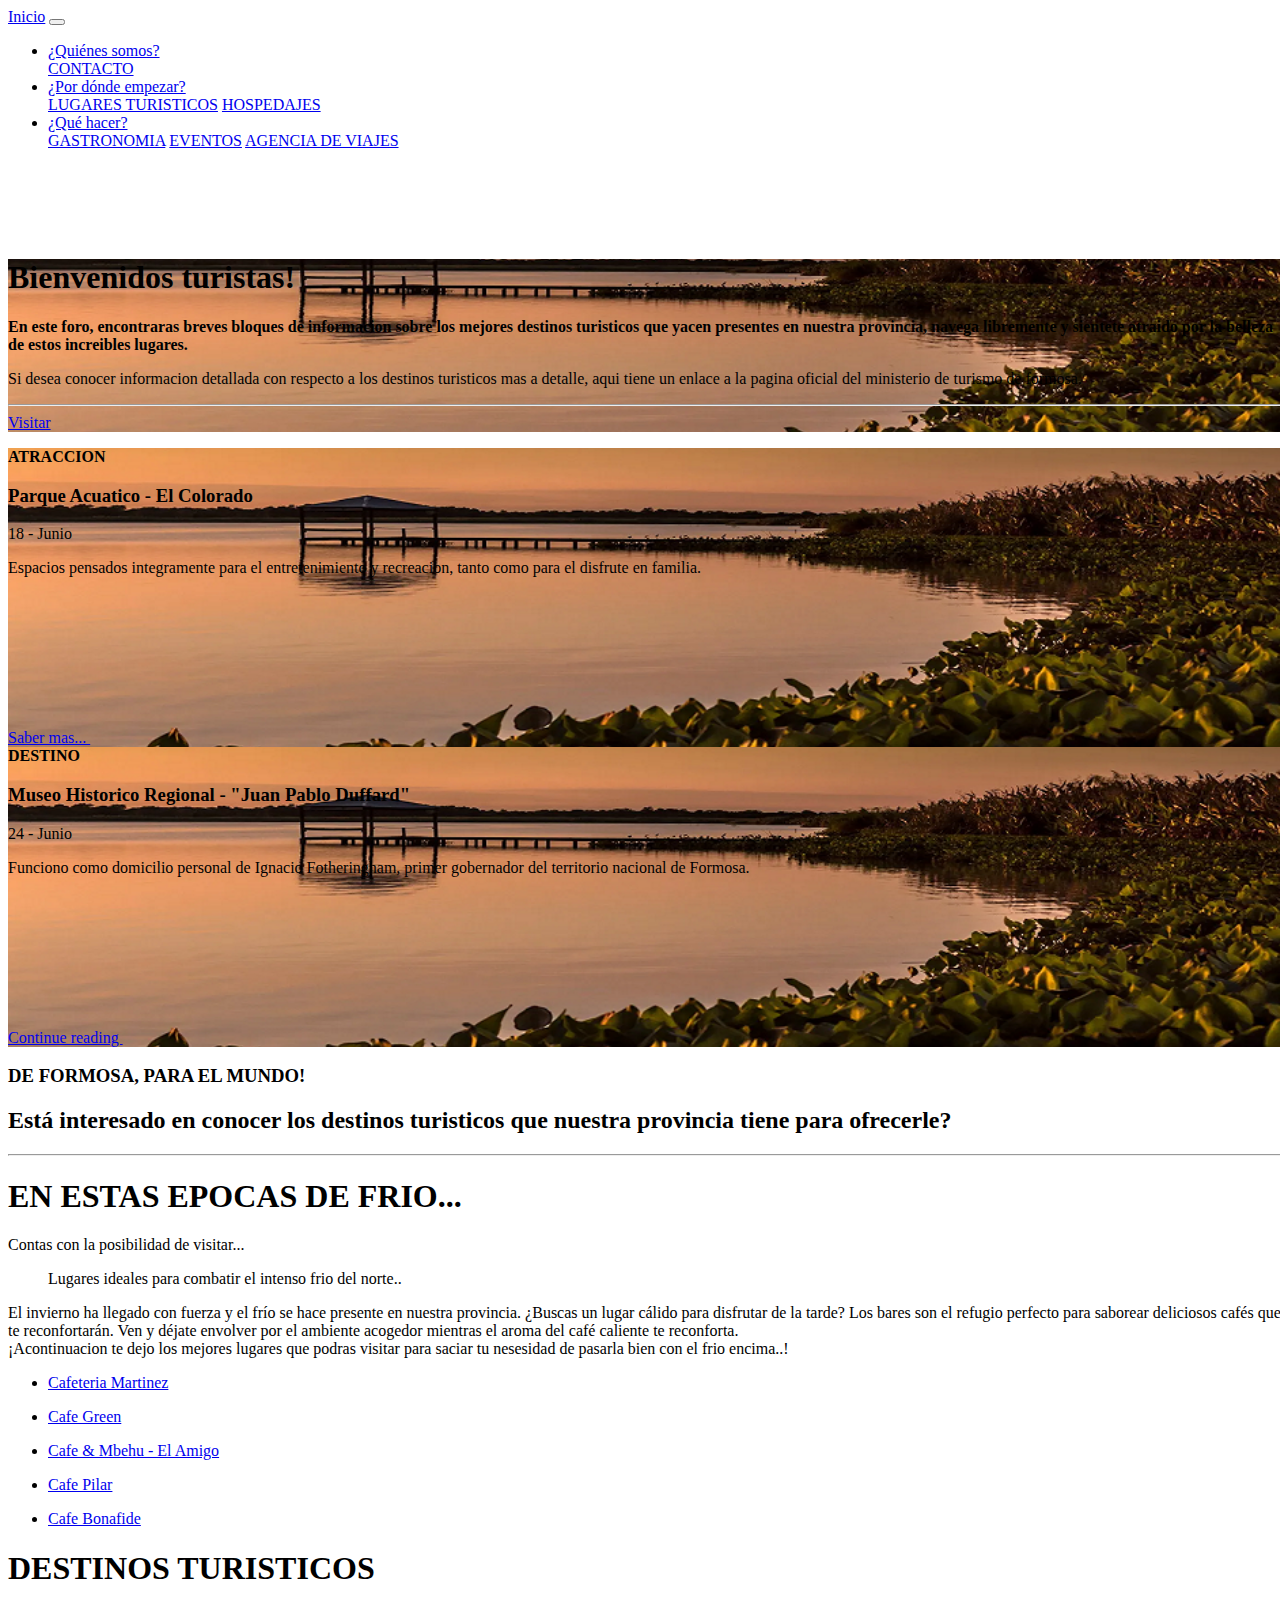
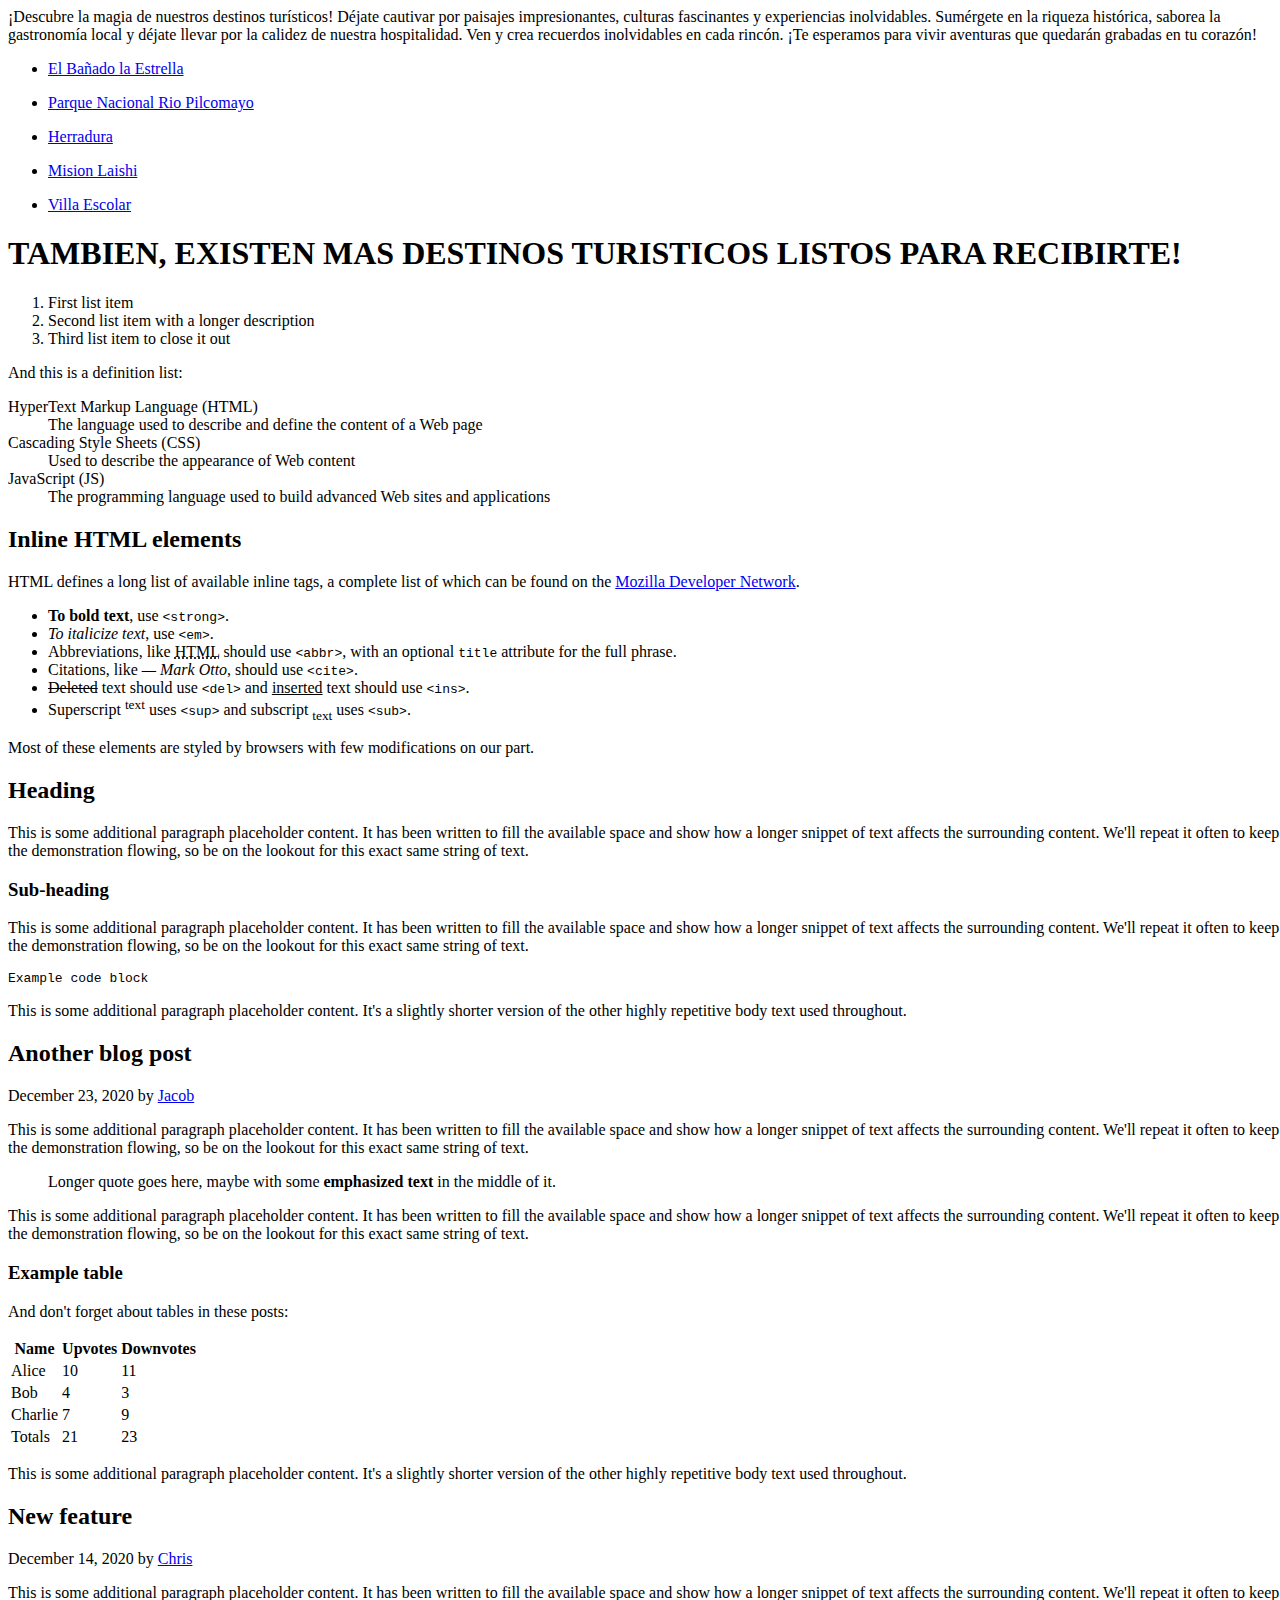
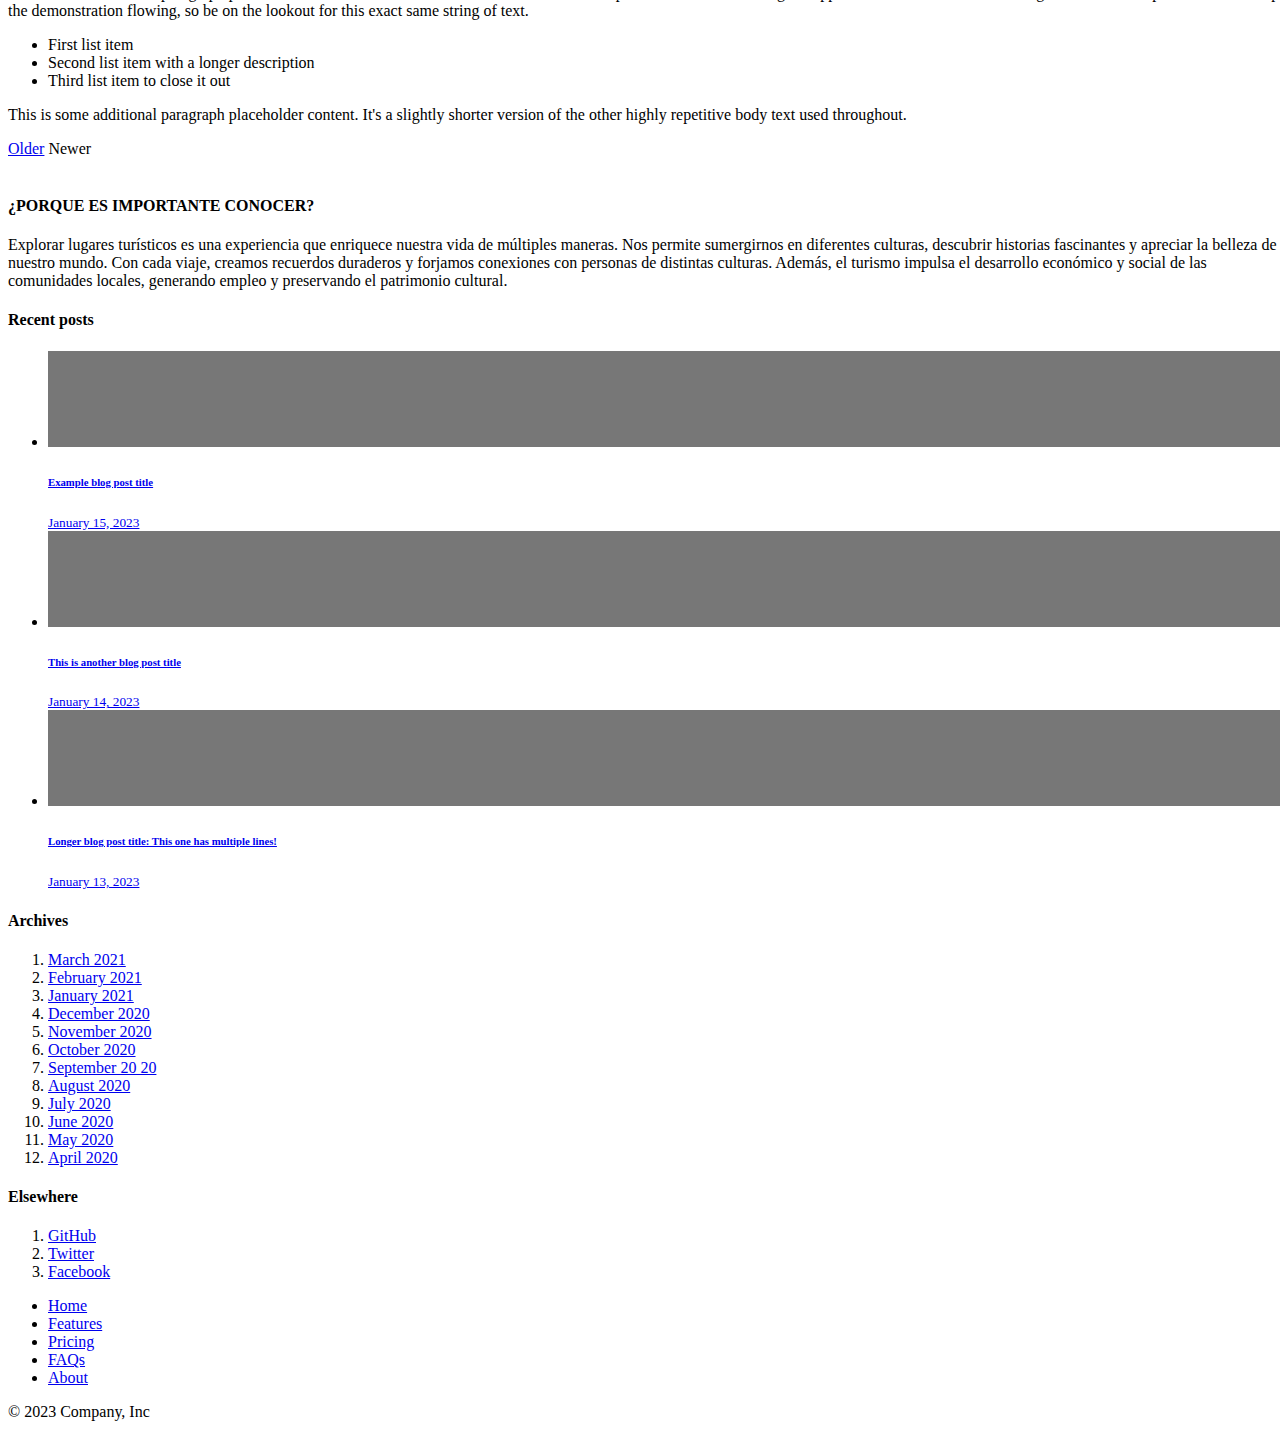
<file: modulo_1_enlace_ministerio/index.html>
<!DOCTYPE html>
<html lang="en">
  <head>
    <meta charset="UTF-8" />
    <meta http-equiv="X-UA-Compatible" content="IE=edge" />
    <meta name="viewport" content="width=device-width, initial-scale=1.0" />
    <link
      href="https://cdn.jsdelivr.net/npm/bootstrap@5.3.0/dist/css/bootstrap.min.css"
      rel="stylesheet"
      integrity="sha384-9ndCyUaIbzAi2FUVXJi0CjmCapSmO7SnpJef0486qhLnuZ2cdeRhO02iuK6FUUVM"
      crossorigin="anonymous"
    />
    <link rel="stylesheet" href="/modulo_1_enlace_ministerio/style.css" />
    <title>Document</title>
  </head>
  <body>
    <header>
      <nav class="navbar navbar-expand-lg navbar-dark bg-dark fixed-top">
        <a class="navbar-brand" href="index.html">Inicio</a>
        <button
          class="navbar-toggler"
          type="button"
          data-toggle="collapse"
          data-target="#navbarNav"
          aria-controls="navbarNav"
          aria-expanded="false"
          aria-label="Toggle navigation"
        >
          <span class="navbar-toggler-icon"></span>
        </button>
        <div class="collapse navbar-collapse" id="navbarNav">
          <ul class="navbar-nav">
            <li class="nav-item">
              <a
                class="nav-link"
                href="#"
                data-toggle="collapse"
                data-target="#quienesSomosDropdown"
                aria-expanded="false"
                aria-controls="quienesSomosDropdown"
                >¿Quiénes somos?</a
              >
              <div class="collapse sub-menu" id="quienesSomosDropdown">
                <a class="dropdown-item" href="contacto.html">CONTACTO</a>
              </div>
            </li>
            <li class="nav-item">
              <a
                class="nav-link"
                href="#"
                data-toggle="collapse"
                data-target="#porDondeEmpezarDropdown"
                aria-expanded="false"
                aria-controls="porDondeEmpezarDropdown"
                >¿Por dónde empezar?</a
              >
              <div class="collapse sub-menu" id="porDondeEmpezarDropdown">
                <a class="dropdown-item" href="lugares.html"
                  >LUGARES TURISTICOS</a
                >
                <a class="dropdown-item" href="hospedajes.html">HOSPEDAJES</a>
              </div>
            </li>
            <li class="nav-item">
              <a
                class="nav-link"
                href="#"
                data-toggle="collapse"
                data-target="#queHacerDropdown"
                aria-expanded="false"
                aria-controls="queHacerDropdown"
                >¿Qué hacer?</a
              >
              <div class="collapse sub-menu" id="queHacerDropdown">
                <a class="dropdown-item" href="gastronomia.html">GASTRONOMIA</a>
                <a class="dropdown-item" href="eventos.html">EVENTOS</a>
                <a class="dropdown-item" href="agencias.html"
                  >AGENCIA DE VIAJES</a
                >
              </div>
            </li>
          </ul>
        </div>
      </nav>
    </header>
    <br /><br /><br /><br />
    <main class="container">
      <div class="p-4 p-md-5 mb-4 rounded text-black lea">
        <div class="col-lg-6 px-0">
          <h1 class="display-4 fst-italic">
            <strong> Bienvenidos turistas! </strong>
          </h1>
          <p class="lead my-3">
            <strong
              >En este foro, encontraras breves bloques de informacion sobre los
              mejores destinos turisticos que yacen presentes en nuestra
              provincia, navega libremente y sientete atraido por la belleza de
              estos increibles lugares.
            </strong>
          </p>
          <p class="lead mb-0">
            <p class="lead mb-0">Si desea conocer informacion detallada con respecto a los destinos turisticos mas a detalle, aqui tiene un enlace a la pagina oficial del ministerio de turismo de formosa.</p>
           <hr>
            <a href="http://www.formosahermosa.gob.ar" class="text-black fw-bold transparent-button">Visitar</a>
          </p>
        </div>
      </div>

      <div class="row mb-2">
        <div class="col-md-6">
          <div
            class="row g-0 border rounded overflow-hidden flex-md-row mb-4 shadow-sm h-md-250 position-relative"
          >
            <div class="col p-4 d-flex flex-column position-static lea">
              <strong class="d-inline-block mb-2 text-black subra"
                >ATRACCION</strong
              >
              <h3 class="mb-0">Parque Acuatico - El Colorado</h3>
              <div class="mb-1 text-body-secondary">18 - Junio</div>
              <p class="card-text mb-auto">
                Espacios pensados integramente para el entretenimiento y
                recreacion, tanto como para el disfrute en familia.
              </p>
              <a
                target="_blank"
                href="https://www.facebook.com/profile.php?id=100047169694772&mibextid=ZbWKwL"
                class="icon-link gap-1 icon-link-hover stretched-link transparent-button"
              >
                Saber mas...
                <svg class="bi"><use xlink:href="#chevron-right"></use></svg>
              </a>
            </div>
            <div class="col-auto d-none d-lg-block">
            </div>
          </div>
        </div>
        <div class="col-md-6">
          <div
            class="row g-0 border rounded overflow-hidden flex-md-row mb-4 shadow-sm h-md-250 position-relative"
          >
            <div class="col p-4 d-flex flex-column position-static lea">
              <strong class="d-inline-block mb-2 text-success-emphasis subra"
                >DESTINO</strong
              >
              <h3 class="mb-0">
                Museo Historico Regional - "Juan Pablo Duffard"
              </h3>
              <div class="mb-1 text-body-secondary">24 - Junio</div>
              <p class="mb-auto">
                Funciono como domicilio personal de Ignacio Fotheringham, primer
                gobernador del territorio nacional de Formosa.
              </p>
              <a
                target="_blank"
                href="https://museu.ms/museum/details/17227/museo-histrico-y-regional-juan-pablo-duffard"
                class="icon-link gap-1 icon-link-hover stretched-link transparent-button"
              >
                Continue reading
                <svg class="bi"><use xlink:href="#chevron-right"></use></svg>
              </a>
            </div>
            </div>
          </div>
        </div>
      </div>

      <div class="row g-5">
        <div class="col-md-8">
          <h3 class="pb-4 mb-4 fst-italic border-bottom subra">
            DE FORMOSA, PARA EL MUNDO!
          </h3>

          <article class="blog-post">
            <h2 class="display-5 link-body-emphasis mb-1">
              Está interesado en conocer los destinos turisticos que nuestra
              provincia tiene para ofrecerle?
            </h2>

            <hr />

            <h1>EN ESTAS EPOCAS DE FRIO...</h1>
            <p>Contas con la posibilidad de visitar...</p>
            <blockquote class="blockquote">
              <p>Lugares ideales para combatir el intenso frio del norte..</p>
            </blockquote>
            <p>
              El invierno ha llegado con fuerza y el frío se hace presente en
              nuestra provincia. ¿Buscas un lugar cálido para disfrutar de la
              tarde? Los bares son el refugio perfecto para saborear deliciosos
              cafés que te reconfortarán. Ven y déjate envolver por el ambiente
              acogedor mientras el aroma del café caliente te reconforta.
              <br />
              ¡Acontinuacion te dejo los mejores lugares que podras visitar para
              saciar tu nesesidad de pasarla bien con el frio encima..!
            </p>
            <ul>
              <li>
                <a
                  class="transparent-button"
                  target="_blank"
                  href="https://www.cafemartinez.com"
                  >Cafeteria Martinez</a
                >
              </li>
            </ul>
            <ul>
              <li>
                <a
                  class="transparent-button"
                  target="_blank"
                  href="https://www.google.com/maps/dir//Av.+25+de+Mayo+502,+P3600ACE+P3600ACE,+Formosa/@-26.1840329,-58.2398585,12z/data=!4m8!4m7!1m0!1m5!1m1!1s0x945ca5a153c82125:0x30bfa6b9c335d61f!2m2!1d-58.169819!2d-26.1840476?entry=ttu"
                  >Cafe Green</a
                >
              </li>
            </ul>
            <ul>
              <li>
                <a
                  class="transparent-button"
                  target="_blank"
                  href="https://www.google.com/maps/dir//Coronel+Bogado,+P3600+Formosa/@-26.1880162,-58.2899021,12z/data=!4m8!4m7!1m0!1m5!1m1!1s0x945caf3bbb3ebe11:0xc45b738e2a13e724!2m2!1d-58.2198674!2d-26.1880309?entry=ttu"
                  >Cafe & Mbehu - El Amigo</a
                >
              </li>
            </ul>
            <ul>
              <li>
                <a
                  class="transparent-button"
                  target="_blank"
                  href="https://www.google.com/maps?opi=89978449&client=opera-gx&hs=dGv&lqi=[base64]&phdesc=0qkyiCximBM&vet=12ahUKEwiH0rSB7sX_AhUNkZUCHc-uDugQ8UF6BAgDEFY..i&lei=RlKLZIeXIo2i1sQPz926wA4&cs=1&um=1&ie=UTF-8&fb=1&gl=ar&sa=X&geocode=KQtgQVa4r1yUMQCTHoGoinFY&daddr=Av.+Dr.+Luis+Gutniski+2615,+P3600+CMF,+Formosa"
                  >Cafe Pilar</a
                >
              </li>
            </ul>
            <ul>
              <li>
                <a
                  class="transparent-button"
                  target="_blank"
                  href="https://www.google.com/maps/dir//España+702,+P3600+HIW,+Formosa/@-26.183482,-58.2425365,12z/data=!4m8!4m7!1m0!1m5!1m1!1s0x945ca5217ee52cb5:0xe2d03e30f456cfc6!2m2!1d-58.1724998!2d-26.1834906?entry=ttu"
                  >Cafe Bonafide</a
                >
              </li>
            </ul>

            <h1>DESTINOS TURISTICOS</h1>
            <p>¡Descubre la magia de nuestros destinos turísticos! Déjate cautivar por paisajes impresionantes, culturas fascinantes y experiencias inolvidables. Sumérgete en la riqueza histórica, saborea la gastronomía local y déjate llevar por la calidez de nuestra hospitalidad. Ven y crea recuerdos inolvidables en cada rincón. ¡Te esperamos para vivir aventuras que quedarán grabadas en tu corazón!
              </p>
       
              <ul>
                <li>
                  <a
                    class="transparent-button"
                    target="_blank"
                    href="http://www.formosahermosa.gob.ar/region-centro/banado-la-estrella/"
                    >El Bañado la Estrella</a
                  >
                </li>
              </ul>
              <ul>
                <li>
                  <a
                    class="transparent-button"
                    target="_blank"
                    href="http://www.formosahermosa.gob.ar/parque-nacional-rio-pilcomayo/"
                    >Parque Nacional Rio Pilcomayo</a
                  >
                </li>
              </ul>
              <ul>
                <li>
                  <a
                    class="transparent-button"
                    target="_blank"
                    href="http://www.formosahermosa.gob.ar/region-litoral/herradura/"
                    >Herradura</a
                  >
                </li>
              </ul>
              <ul>
                <li>
                  <a
                    class="transparent-button"
                    target="_blank"
                    href="http://www.formosahermosa.gob.ar/region-sur/mision-laishi/"
                    >Mision Laishi</a
                  >
                </li>
              </ul>
              <ul>
                <li>
                  <a
                    class="transparent-button"
                    target="_blank"
                    href="http://www.formosahermosa.gob.ar/region-sur/villa-escolar/"
                    >Villa Escolar</a
                  >
                </li>
              </ul>



            <h1>TAMBIEN, EXISTEN MAS DESTINOS TURISTICOS LISTOS PARA RECIBIRTE!</h1>
            <ol>
              <li>First list item</li>
              <li>Second list item with a longer description</li>
              <li>Third list item to close it out</li>
            </ol>
            <p>And this is a definition list:</p>
            <dl>
              <dt>HyperText Markup Language (HTML)</dt>
              <dd>
                The language used to describe and define the content of a Web
                page
              </dd>
              <dt>Cascading Style Sheets (CSS)</dt>
              <dd>Used to describe the appearance of Web content</dd>
              <dt>JavaScript (JS)</dt>
              <dd>
                The programming language used to build advanced Web sites and
                applications
              </dd>
            </dl>
            <h2>Inline HTML elements</h2>
            <p>
              HTML defines a long list of available inline tags, a complete list
              of which can be found on the
              <a
                href="https://developer.mozilla.org/en-US/docs/Web/HTML/Element"
                >Mozilla Developer Network</a
              >.
            </p>
            <ul>
              <li>
                <strong>To bold text</strong>, use
                <code class="language-plaintext highlighter-rouge"
                  >&lt;strong&gt;</code
                >.
              </li>
              <li>
                <em>To italicize text</em>, use
                <code class="language-plaintext highlighter-rouge"
                  >&lt;em&gt;</code
                >.
              </li>
              <li>
                Abbreviations, like
                <abbr title="HyperText Markup Language">HTML</abbr> should use
                <code class="language-plaintext highlighter-rouge"
                  >&lt;abbr&gt;</code
                >, with an optional
                <code class="language-plaintext highlighter-rouge">title</code>
                attribute for the full phrase.
              </li>
              <li>
                Citations, like <cite>— Mark Otto</cite>, should use
                <code class="language-plaintext highlighter-rouge"
                  >&lt;cite&gt;</code
                >.
              </li>
              <li>
                <del>Deleted</del> text should use
                <code class="language-plaintext highlighter-rouge"
                  >&lt;del&gt;</code
                >
                and <ins>inserted</ins> text should use
                <code class="language-plaintext highlighter-rouge"
                  >&lt;ins&gt;</code
                >.
              </li>
              <li>
                Superscript <sup>text</sup> uses
                <code class="language-plaintext highlighter-rouge"
                  >&lt;sup&gt;</code
                >
                and subscript <sub>text</sub> uses
                <code class="language-plaintext highlighter-rouge"
                  >&lt;sub&gt;</code
                >.
              </li>
            </ul>
            <p>
              Most of these elements are styled by browsers with few
              modifications on our part.
            </p>
            <h2>Heading</h2>
            <p>
              This is some additional paragraph placeholder content. It has been
              written to fill the available space and show how a longer snippet
              of text affects the surrounding content. We'll repeat it often to
              keep the demonstration flowing, so be on the lookout for this
              exact same string of text.
            </p>
            <h3>Sub-heading</h3>
            <p>
              This is some additional paragraph placeholder content. It has been
              written to fill the available space and show how a longer snippet
              of text affects the surrounding content. We'll repeat it often to
              keep the demonstration flowing, so be on the lookout for this
              exact same string of text.
            </p>
            <pre><code>Example code block</code></pre>
            <p>
              This is some additional paragraph placeholder content. It's a
              slightly shorter version of the other highly repetitive body text
              used throughout.
            </p>
          </article>

          <article class="blog-post">
            <h2 class="display-5 link-body-emphasis mb-1">Another blog post</h2>
            <p class="blog-post-meta">
              December 23, 2020 by <a href="#">Jacob</a>
            </p>

            <p>
              This is some additional paragraph placeholder content. It has been
              written to fill the available space and show how a longer snippet
              of text affects the surrounding content. We'll repeat it often to
              keep the demonstration flowing, so be on the lookout for this
              exact same string of text.
            </p>
            <blockquote>
              <p>
                Longer quote goes here, maybe with some
                <strong>emphasized text</strong> in the middle of it.
              </p>
            </blockquote>
            <p>
              This is some additional paragraph placeholder content. It has been
              written to fill the available space and show how a longer snippet
              of text affects the surrounding content. We'll repeat it often to
              keep the demonstration flowing, so be on the lookout for this
              exact same string of text.
            </p>
            <h3>Example table</h3>
            <p>And don't forget about tables in these posts:</p>
            <table class="table">
              <thead>
                <tr>
                  <th>Name</th>
                  <th>Upvotes</th>
                  <th>Downvotes</th>
                </tr>
              </thead>
              <tbody>
                <tr>
                  <td>Alice</td>
                  <td>10</td>
                  <td>11</td>
                </tr>
                <tr>
                  <td>Bob</td>
                  <td>4</td>
                  <td>3</td>
                </tr>
                <tr>
                  <td>Charlie</td>
                  <td>7</td>
                  <td>9</td>
                </tr>
              </tbody>
              <tfoot>
                <tr>
                  <td>Totals</td>
                  <td>21</td>
                  <td>23</td>
                </tr>
              </tfoot>
            </table>

            <p>
              This is some additional paragraph placeholder content. It's a
              slightly shorter version of the other highly repetitive body text
              used throughout.
            </p>
          </article>

          <article class="blog-post">
            <h2 class="display-5 link-body-emphasis mb-1">New feature</h2>
            <p class="blog-post-meta">
              December 14, 2020 by <a href="#">Chris</a>
            </p>

            <p>
              This is some additional paragraph placeholder content. It has been
              written to fill the available space and show how a longer snippet
              of text affects the surrounding content. We'll repeat it often to
              keep the demonstration flowing, so be on the lookout for this
              exact same string of text.
            </p>
            <ul>
              <li>First list item</li>
              <li>Second list item with a longer description</li>
              <li>Third list item to close it out</li>
            </ul>
            <p>
              This is some additional paragraph placeholder content. It's a
              slightly shorter version of the other highly repetitive body text
              used throughout.
            </p>
          </article>

          <nav class="blog-pagination" aria-label="Pagination">
            <a class="btn btn-outline-primary rounded-pill" href="#">Older</a>
            <a class="btn btn-outline-secondary rounded-pill disabled">Newer</a>
          </nav>
        </div>

        <div class="col-md-4 lea1">
          <div class="position-sticky" style="top: 2rem">
            <br />
            <div class="p-4 mb-3 bg-body-tertiary rounded lea2">
              <h4 class="fst-italic">¿PORQUE ES IMPORTANTE CONOCER?</h4>
              <p class="mb-0">
                Explorar lugares turísticos es una experiencia que enriquece nuestra vida de múltiples maneras. Nos permite sumergirnos en diferentes culturas, descubrir historias fascinantes y apreciar la belleza de nuestro mundo. Con cada viaje, creamos recuerdos duraderos y forjamos conexiones con personas de distintas culturas. Además, el turismo impulsa el desarrollo económico y social de las comunidades locales, generando empleo y preservando el patrimonio cultural. </p>
            </div>

            <div>
              <h4 class="fst-italic">Recent posts</h4>
              <ul class="list-unstyled">
                <li>
                  <a
                    class="d-flex flex-column flex-lg-row gap-3 align-items-start align-items-lg-center py-3 link-body-emphasis text-decoration-none border-top"
                    href="#"
                  >
                    <svg
                      class="bd-placeholder-img"
                      width="100%"
                      height="96"
                      xmlns="http://www.w3.org/2000/svg"
                      aria-hidden="true"
                      preserveAspectRatio="xMidYMid slice"
                      focusable="false"
                    >
                      <rect width="100%" height="100%" fill="#777"></rect>
                    </svg>
                    <div class="col-lg-8">
                      <h6 class="mb-0">Example blog post title</h6>
                      <small class="text-body-secondary"
                        >January 15, 2023</small
                      >
                    </div>
                  </a>
                </li>
                <li>
                  <a
                    class="d-flex flex-column flex-lg-row gap-3 align-items-start align-items-lg-center py-3 link-body-emphasis text-decoration-none border-top"
                    href="#"
                  >
                    <svg
                      class="bd-placeholder-img"
                      width="100%"
                      height="96"
                      xmlns="http://www.w3.org/2000/svg"
                      aria-hidden="true"
                      preserveAspectRatio="xMidYMid slice"
                      focusable="false"
                    >
                      <rect width="100%" height="100%" fill="#777"></rect>
                    </svg>
                    <div class="col-lg-8">
                      <h6 class="mb-0">This is another blog post title</h6>
                      <small class="text-body-secondary"
                        >January 14, 2023</small
                      >
                    </div>
                  </a>
                </li>
                <li>
                  <a
                    class="d-flex flex-column flex-lg-row gap-3 align-items-start align-items-lg-center py-3 link-body-emphasis text-decoration-none border-top"
                    href="#"
                  >
                    <svg
                      class="bd-placeholder-img"
                      width="100%"
                      height="96"
                      xmlns="http://www.w3.org/2000/svg"
                      aria-hidden="true"
                      preserveAspectRatio="xMidYMid slice"
                      focusable="false"
                    >
                      <rect width="100%" height="100%" fill="#777"></rect>
                    </svg>
                    <div class="col-lg-8">
                      <h6 class="mb-0">
                        Longer blog post title: This one has multiple lines!
                      </h6>
                      <small class="text-body-secondary"
                        >January 13, 2023</small
                      >
                    </div>
                  </a>
                </li>
              </ul>
            </div>

            <div class="p-4">
              <h4 class="fst-italic">Archives</h4>
              <ol class="list-unstyled mb-0">
                <li><a href="#">March 2021</a></li>
                <li><a href="#">February 2021</a></li>
                <li><a href="#">January 2021</a></li>
                <li><a href="#">December 2020</a></li>
                <li><a href="#">November 2020</a></li>
                <li><a href="#">October 2020</a></li>
                <li><a href="#">September 20 20</a></li>
                <li><a href="#">August 2020</a></li>
                <li><a href="#">July 2020</a></li>
                <li><a href="#">June 2020</a></li>
                <li><a href="#">May 2020</a></li>
                <li><a href="#">April 2020</a></li>
              </ol>
            </div>

            <div class="p-4">
              <h4 class="fst-italic">Elsewhere</h4>
              <ol class="list-unstyled">
                <li><a href="#">GitHub</a></li>
                <li><a href="#">Twitter</a></li>
                <li><a href="#">Facebook</a></li>
              </ol>
            </div>
          </div>
        </div>
      </div>
    </main>
    <footer class="py-3 my-4">
      <ul class="nav justify-content-center border-bottom pb-3 mb-3">
        <li class="nav-item">
          <a href="#" class="nav-link px-2 text-body-secondary">Home</a>
        </li>
        <li class="nav-item">
          <a href="#" class="nav-link px-2 text-body-secondary">Features</a>
        </li>
        <li class="nav-item">
          <a href="#" class="nav-link px-2 text-body-secondary">Pricing</a>
        </li>
        <li class="nav-item">
          <a href="#" class="nav-link px-2 text-body-secondary">FAQs</a>
        </li>
        <li class="nav-item">
          <a href="#" class="nav-link px-2 text-body-secondary">About</a>
        </li>
      </ul>
      <p class="text-center text-body-secondary">© 2023 Company, Inc</p>
    </footer>
    <script
      src="https://cdn.jsdelivr.net/npm/bootstrap@5.3.0-alpha3/dist/js/bootstrap.bundle.min.js"
      integrity="sha384-ENjdO4Dr2bkBIFxQpeoTz1HIcje39Wm4jDKdf19U8gI4ddQ3GYNS7NTKfAdVQSZe"
      crossorigin="anonymous"
    ></script>
    <script
      src="https://cdnjs.cloudflare.com/ajax/libs/bootstrap/5.0.2/js/bootstrap.bundle.min.js"
      integrity="sha384-xm/yVuxyZNl+HTkV2E3x72n0/G2rpJU8H50A9wATmPk6p/vwQgYAX82/CN4o8RVW"
      crossorigin="anonymous"
    ></script>
    <script
      src="https://cdn.jsdelivr.net/npm/bootstrap@5.3.0/dist/js/bootstrap.bundle.min.js"
      integrity="sha384-geWF76RCwLtnZ8qwWowPQNguL3RmwHVBC9FhGdlKrxdiJJigb/j/68SIy3Te4Bkz"
      crossorigin="anonymous"
    ></script>
    <script src="https://code.jquery.com/jquery-3.3.1.slim.min.js"></script>
    <script src="https://cdnjs.cloudflare.com/ajax/libs/popper.js/1.14.7/umd/popper.min.js"></script>
    <script src="https://stackpath.bootstrapcdn.com/bootstrap/4.3.1/js/bootstrap.min.js"></script>
    <script
      src="https://cdn.jsdelivr.net/npm/bootstrap@5.3.0/dist/js/bootstrap.bundle.min.js"
      integrity="sha384-geWF76RCwLtnZ8qwWowPQNguL3RmwHVBC9FhGdlKrxdiJJigb/j/68SIy3Te4Bkz"
      crossorigin="anonymous"
    ></script>
  </body>
</html>
</file>
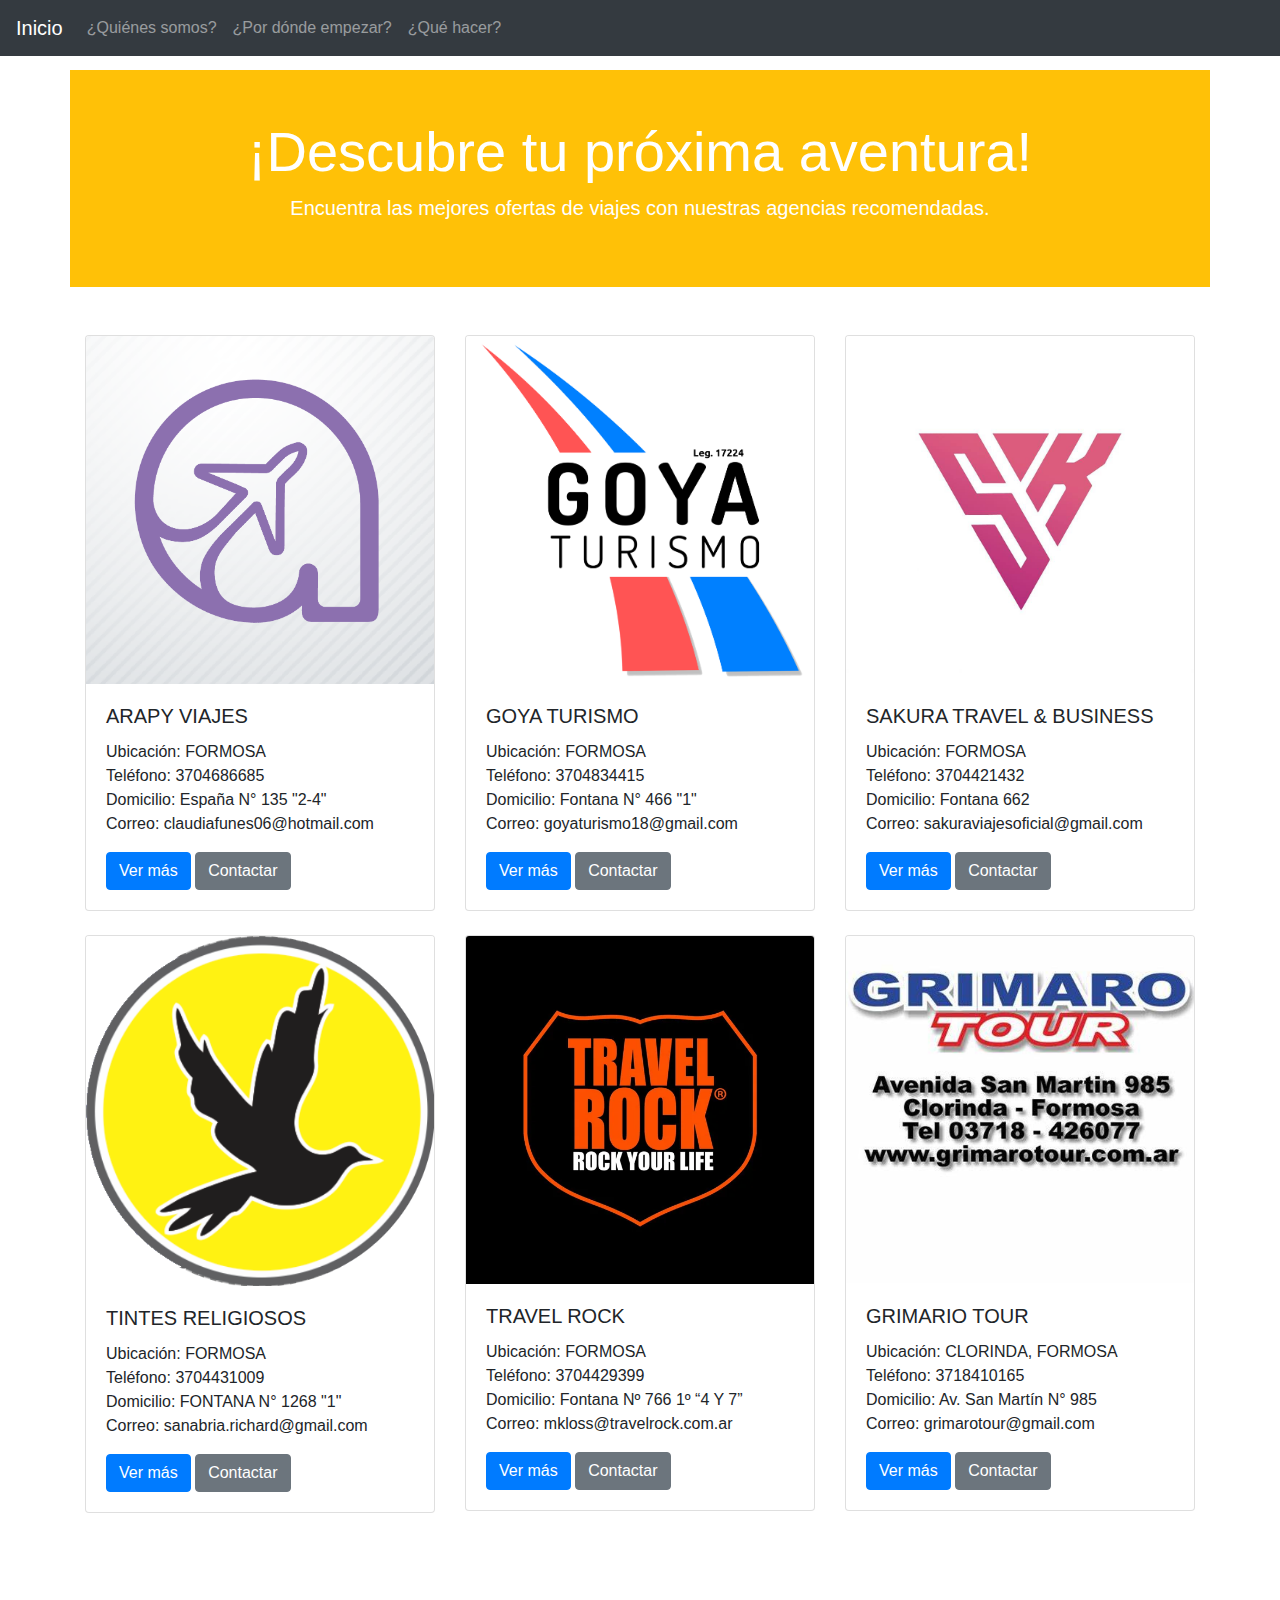
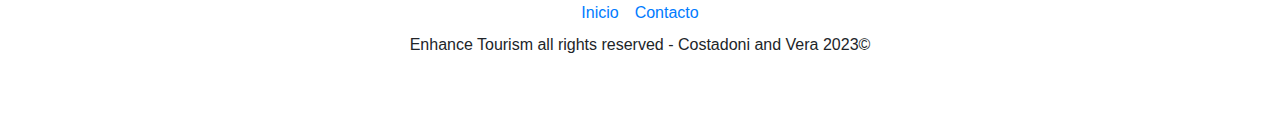
<file: agencias.html>
<!DOCTYPE html>
<html lang="en">

<head>
    <meta charset="UTF-8">
    <meta http-equiv="X-UA-Compatible" content="IE=edge">
    <meta name="viewport" content="width=device-width, initial-scale=1.0">
    <link rel="stylesheet" href="agencias.css">
    <link href="https://cdn.jsdelivr.net/npm/bootstrap@5.3.0/dist/css/bootstrap.min.css" rel="stylesheet"
        integrity="sha384-9ndCyUaIbzAi2FUVXJi0CjmCapSmO7SnpJef0486qhLnuZ2cdeRhO02iuK6FUUVM" crossorigin="anonymous">
    <link href="https://cdn.jsdelivr.net/npm/bootstrap@5.3.0-alpha3/dist/css/bootstrap.min.css" rel="stylesheet"
        integrity="sha384-KK94CHFLLe+nY2dmCWGMq91rCGa5gtU4mk92HdvYe+M/SXH301p5ILy+dN9+nJOZ" crossorigin="anonymous">
    <link rel="stylesheet" href="https://stackpath.bootstrapcdn.com/bootstrap/4.3.1/css/bootstrap.min.css">
    <title>Potenciar Turismo</title>
</head>

<body>
    <header>
        <nav class="navbar navbar-expand-lg navbar-dark bg-dark fixed-top">
            <a class="navbar-brand" href="index.html">Inicio</a>
            <button class="navbar-toggler" type="button" data-toggle="collapse" data-target="#navbarNav"
                aria-controls="navbarNav" aria-expanded="false" aria-label="Toggle navigation">
                <span class="navbar-toggler-icon"></span>
            </button>
            <div class="collapse navbar-collapse" id="navbarNav">
                <ul class="navbar-nav">
                    <li class="nav-item">
                        <a class="nav-link" href="#" data-toggle="collapse" data-target="#quienesSomosDropdown"
                            aria-expanded="false" aria-controls="quienesSomosDropdown">¿Quiénes somos?</a>
                        <div class="collapse sub-menu" id="quienesSomosDropdown">
                            <a class="dropdown-item" href="contacto.html">CONTACTO</a>
                        </div>
                    </li>
                    <li class="nav-item">
                        <a class="nav-link" href="#" data-toggle="collapse" data-target="#porDondeEmpezarDropdown"
                            aria-expanded="false" aria-controls="porDondeEmpezarDropdown">¿Por dónde empezar?</a>
                        <div class="collapse sub-menu" id="porDondeEmpezarDropdown">
                            <a class="dropdown-item" href="lugares.html">LUGARES TURISTICOS</a>
                            <a class="dropdown-item" href="hospedajes.html">HOSPEDAJES</a>
                        </div>
                    </li>
                    <li class="nav-item">
                        <a class="nav-link" href="#" data-toggle="collapse" data-target="#queHacerDropdown"
                            aria-expanded="false" aria-controls="queHacerDropdown">¿Qué hacer?</a>
                        <div class="collapse sub-menu" id="queHacerDropdown">
                            <a class="dropdown-item" href="gastronomia.html">GASTRONOMIA</a>
                            <a class="dropdown-item" href="eventos.html">EVENTOS</a>
                            <a class="dropdown-item" href="agencias.html">AGENCIA DE VIAJES</a>
                        </div>
                    </li>
                </ul>
            </div>
        </nav>
    </header>
    <main>
        <section id="hero" class="bg-warning text-white text-center py-5">
            <div class="container">
                <h1 class="display-4">¡Descubre tu próxima aventura!</h1>
                <p class="lead">Encuentra las mejores ofertas de viajes con nuestras agencias recomendadas.</p>
            </div>
        </section>

        <section id="agencias-viajes" class="py-5">
            <div class="container">
                <div class="row">
                    <div class="col-md-4 mb-4">
                        <div class="card">
                            <img src="agencias/arapy.jpg"
                                class="card-img-top" alt="Agencia 1">
                            <div class="card-body">
                                <h5 class="card-title">ARAPY VIAJES</h5>
                                <ul class="list-unstyled">
                                    <li><i class="fas fa-map-marker-alt"></i> Ubicación: FORMOSA</li>
                                    <li><i class="fas fa-phone"></i> Teléfono: 3704686685</li>
                                    <li><i class="fas fa-money-bill-wave"></i> Domicilio: España N° 135 "2-4"</li>
                                    <li><i class="fas fa-plane"></i> Correo: claudiafunes06@hotmail.com</li>
                                </ul>
                                <a href="www.arapyviajesfsa.com" class="btn btn-primary">Ver más</a>
                                <a href="https://www.instagram.com/arapyviajesfsa/" class="btn btn-secondary">Contactar</a>
                            </div>
                        </div>
                    </div>
                    <div class="col-md-4 mb-4">
                        <div class="card">
                            <img src="agencias/goya.jpg"
                                class="card-img-top" alt="Agencia 1">
                            <div class="card-body">
                                <h5 class="card-title">GOYA TURISMO</h5>
                                <ul class="list-unstyled">
                                    <li><i class="fas fa-map-marker-alt"></i> Ubicación: FORMOSA</li>
                                    <li><i class="fas fa-phone"></i> Teléfono: 3704834415</li>
                                    <li><i class="fas fa-money-bill-wave"></i> Domicilio:  	Fontana N° 466 "1"</li>
                                    <li><i class="fas fa-plane"></i> Correo: goyaturismo18@gmail.com</li>
                                </ul>
                                <a href="www.goyaturismo.com.ar" class="btn btn-primary">Ver más</a>
                                <a href="https://www.instagram.com/goyaturismo/" class="btn btn-secondary">Contactar</a>
                            </div>
                        </div>
                    </div>
                    <div class="col-md-4 mb-4">
                        <div class="card">
                            <img src="agencias/sakura.jpg"
                                class="card-img-top" alt="Agencia 1">
                            <div class="card-body">
                                <h5 class="card-title">SAKURA TRAVEL & BUSINESS</h5>
                                <ul class="list-unstyled">
                                    <li><i class="fas fa-map-marker-alt"></i> Ubicación: FORMOSA</li>
                                    <li><i class="fas fa-phone"></i> Teléfono: 3704421432</li>
                                    <li><i class="fas fa-money-bill-wave"></i> Domicilio: Fontana 662</li>
                                    <li><i class="fas fa-plane"></i> Correo: sakuraviajesoficial@gmail.com</li>
                                </ul>
                                <a href="#" class="btn btn-primary">Ver más</a>
                                <a href="https://www.instagram.com/sakuraviajesok/" class="btn btn-secondary">Contactar</a>
                            </div>
                        </div>
                    </div>
                    <div class="col-md-4 mb-4">
                        <div class="card">
                            <img src="agencias/tintes.jpg"
                                class="card-img-top" alt="Agencia 1">
                            <div class="card-body">
                                <h5 class="card-title">TINTES RELIGIOSOS</h5>
                                <ul class="list-unstyled">
                                    <li><i class="fas fa-map-marker-alt"></i> Ubicación: FORMOSA</li>
                                    <li><i class="fas fa-phone"></i> Teléfono: 3704431009</li>
                                    <li><i class="fas fa-money-bill-wave"></i> Domicilio: FONTANA N° 1268 "1"</li>
                                    <li><i class="fas fa-plane"></i> Correo: sanabria.richard@gmail.com</li>
                                </ul>
                                <a href="#" class="btn btn-primary">Ver más</a>
                                <a href="https://www.instagram.com/tintesreligiosos/" class="btn btn-secondary">Contactar</a>
                            </div>
                        </div>
                    </div>
                    <div class="col-md-4 mb-4">
                        <div class="card">
                            <img src="agencias/travel.jpg"
                                class="card-img-top" alt="Agencia 1">
                            <div class="card-body">
                                <h5 class="card-title">TRAVEL ROCK</h5>
                                <ul class="list-unstyled">
                                    <li><i class="fas fa-map-marker-alt"></i> Ubicación: FORMOSA</li>
                                    <li><i class="fas fa-phone"></i> Teléfono: 3704429399</li>
                                    <li><i class="fas fa-money-bill-wave"></i>Domicilio: Fontana Nº 766 1º “4 Y 7”</li>
                                    <li><i class="fas fa-plane"></i> Correo: mkloss@travelrock.com.ar</li>
                                </ul>
                                <a href="#" class="btn btn-primary">Ver más</a>
                                <a href="https://www.instagram.com/travelrockformosa/" class="btn btn-secondary">Contactar</a>
                            </div>
                        </div>
                    </div>
                    <div class="col-md-4 mb-4">
                        <div class="card">
                            <img src="agencias/grimaro.jpg"
                                class="card-img-top" alt="Agencia 1">
                            <div class="card-body">
                                <h5 class="card-title">GRIMARIO TOUR</h5>
                                <ul class="list-unstyled">
                                    <li><i class="fas fa-map-marker-alt"></i> Ubicación: CLORINDA, FORMOSA</li>
                                    <li><i class="fas fa-phone"></i> Teléfono: 3718410165</li>
                                    <li><i class="fas fa-money-bill-wave"></i> Domicilio: Av. San Martín N° 985</li>
                                    <li><i class="fas fa-plane"></i> Correo: grimarotour@gmail.com</li>
                                </ul>
                                <a href="www.grimarotour.com.ar" class="btn btn-primary">Ver más</a>
                                <a href="https://www.instagram.com/grimarotour/" class="btn btn-secondary">Contactar</a>
                            </div>
                        </div>
                    </div>
                </div>
            </div>
        </section>
    </main>

    <div class="container">
        <footer class="py-2">
            <ul class="nav justify-content-center">
                <li class="nav-item"><a href="index.html" class="nav-link px-2 text-body-secondary">Inicio</a></li>
                <li class="nav-item"><a href="contacto.html" class="nav-link px-2 text-body-secondary">Contacto</a></li>
            </ul>
            <p class="text-center text-body-secondary">Enhance Tourism all rights reserved - Costadoni and Vera 2023©
            </p>
        </footer>
    </div>
    <script src="https://cdn.jsdelivr.net/npm/bootstrap@5.3.0-alpha3/dist/js/bootstrap.bundle.min.js"
        integrity="sha384-ENjdO4Dr2bkBIFxQpeoTz1HIcje39Wm4jDKdf19U8gI4ddQ3GYNS7NTKfAdVQSZe"
        crossorigin="anonymous"></script>
    <script src="https://cdnjs.cloudflare.com/ajax/libs/bootstrap/5.0.2/js/bootstrap.bundle.min.js"
        integrity="sha384-xm/yVuxyZNl+HTkV2E3x72n0/G2rpJU8H50A9wATmPk6p/vwQgYAX82/CN4o8RVW"
        crossorigin="anonymous"></script>
    <script src="https://cdn.jsdelivr.net/npm/bootstrap@5.3.0/dist/js/bootstrap.bundle.min.js"
        integrity="sha384-geWF76RCwLtnZ8qwWowPQNguL3RmwHVBC9FhGdlKrxdiJJigb/j/68SIy3Te4Bkz"
        crossorigin="anonymous"></script>
    <script src="https://code.jquery.com/jquery-3.3.1.slim.min.js"></script>
    <script src="https://cdnjs.cloudflare.com/ajax/libs/popper.js/1.14.7/umd/popper.min.js"></script>
    <script src="https://stackpath.bootstrapcdn.com/bootstrap/4.3.1/js/bootstrap.min.js"></script>
</body>

</html>
</file>
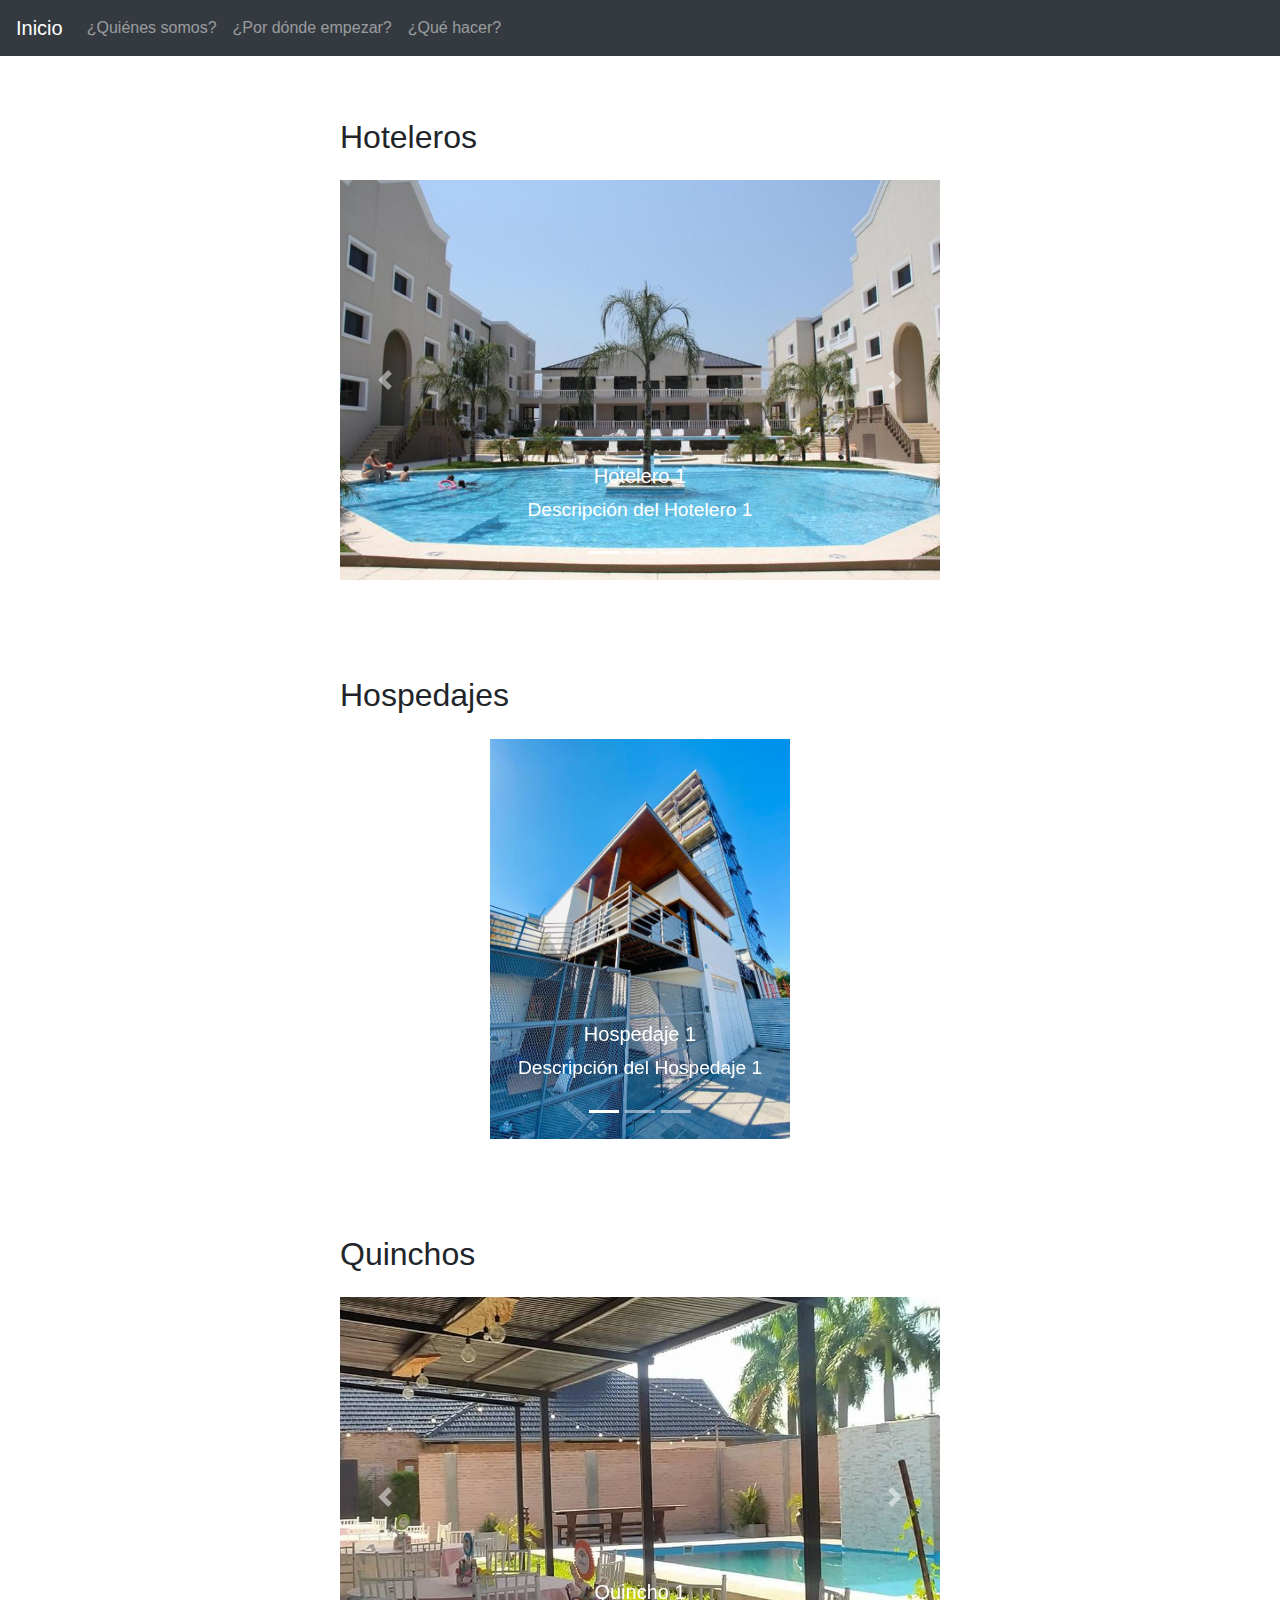
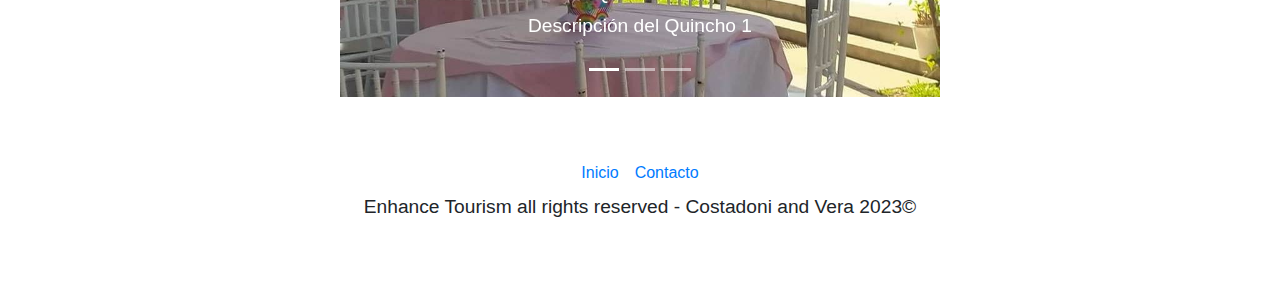
<file: hospedajes.html>
<!DOCTYPE html>
<html lang="en">

<head>
    <meta charset="UTF-8">
    <meta http-equiv="X-UA-Compatible" content="IE=edge">
    <meta name="viewport" content="width=device-width, initial-scale=1.0">
    <link rel="stylesheet" href="style.css">
    <link rel="stylesheet" href="hospedajes.css">
    <link href="https://cdn.jsdelivr.net/npm/bootstrap@5.3.0/dist/css/bootstrap.min.css" rel="stylesheet"
        integrity="sha384-9ndCyUaIbzAi2FUVXJi0CjmCapSmO7SnpJef0486qhLnuZ2cdeRhO02iuK6FUUVM" crossorigin="anonymous">
    <link href="https://cdn.jsdelivr.net/npm/bootstrap@5.3.0-alpha3/dist/css/bootstrap.min.css" rel="stylesheet"
        integrity="sha384-KK94CHFLLe+nY2dmCWGMq91rCGa5gtU4mk92HdvYe+M/SXH301p5ILy+dN9+nJOZ" crossorigin="anonymous">
    <link rel="stylesheet" href="https://stackpath.bootstrapcdn.com/bootstrap/4.3.1/css/bootstrap.min.css">
    <title>Potenciar Turismo</title>
</head>

<body>
    <header>
        <nav class="navbar navbar-expand-lg navbar-dark bg-dark fixed-top">
            <a class="navbar-brand" href="index.html">Inicio</a>
            <button class="navbar-toggler" type="button" data-toggle="collapse" data-target="#navbarNav"
                aria-controls="navbarNav" aria-expanded="false" aria-label="Toggle navigation">
                <span class="navbar-toggler-icon"></span>
            </button>
            <div class="collapse navbar-collapse" id="navbarNav">
                <ul class="navbar-nav">
                    <li class="nav-item">
                        <a class="nav-link" href="#" data-toggle="collapse" data-target="#quienesSomosDropdown"
                            aria-expanded="false" aria-controls="quienesSomosDropdown">¿Quiénes somos?</a>
                        <div class="collapse sub-menu" id="quienesSomosDropdown">
                            <a class="dropdown-item" href="contacto.html">CONTACTO</a>
                        </div>
                    </li>
                    <li class="nav-item">
                        <a class="nav-link" href="#" data-toggle="collapse" data-target="#porDondeEmpezarDropdown"
                            aria-expanded="false" aria-controls="porDondeEmpezarDropdown">¿Por dónde empezar?</a>
                        <div class="collapse sub-menu" id="porDondeEmpezarDropdown">
                            <a class="dropdown-item" href="lugares.html">LUGARES TURISTICOS</a>
                            <a class="dropdown-item" href="hospedajes.html">HOSPEDAJES</a>
                        </div>
                    </li>
                    <li class="nav-item">
                        <a class="nav-link" href="#" data-toggle="collapse" data-target="#queHacerDropdown"
                            aria-expanded="false" aria-controls="queHacerDropdown">¿Qué hacer?</a>
                        <div class="collapse sub-menu" id="queHacerDropdown">
                            <a class="dropdown-item" href="gastronomia.html">GASTRONOMIA</a>
                            <a class="dropdown-item" href="eventos.html">EVENTOS</a>
                            <a class="dropdown-item" href="agencias.html">AGENCIA DE VIAJES</a>
                        </div>
                    </li>
                </ul>
            </div>
        </nav>
    </header>
    <main>
        <section id="hoteleros" class="py-5">
            <div class="container">
                <h2 class="mb-4">Hoteleros</h2>
                <div id="carousel-hoteleros" class="carousel slide" data-ride="carousel">
                    <ol class="carousel-indicators">
                        <li data-target="#carousel-hoteleros" data-slide-to="0" class="active"></li>
                        <li data-target="#carousel-hoteleros" data-slide-to="1"></li>
                        <li data-target="#carousel-hoteleros" data-slide-to="2"></li>
                    </ol>
                    <div class="carousel-inner">
                        <div class="carousel-item active">
                            <img src="/imagenes_hoteleros/hotel1.jpg" class="d-block w-100" alt="Hotelero 1">
                            <div class="carousel-caption">
                                <h5>Hotelero 1</h5>
                                <p>Descripción del Hotelero 1</p>
                            </div>
                        </div>
                        <div class="carousel-item">
                            <img src="/imagenes_hoteleros/hotel2.jpg" class="d-block w-100" alt="Hotelero 2">
                            <div class="carousel-caption">
                                <h5>Hotelero 2</h5>
                                <p>Descripción del Hotelero 2</p>
                            </div>
                        </div>
                        <div class="carousel-item">
                            <img src="/imagenes_hoteleros/hotel3.jpg" class="d-block w-100" alt="Hotelero 3">
                            <div class="carousel-caption">
                                <h5>Hotelero 3</h5>
                                <p>Descripción del Hotelero 3</p>
                            </div>
                        </div>
                    </div>
                    <a class="carousel-control-prev" href="#carousel-hoteleros" role="button" data-slide="prev">
                        <span class="carousel-control-prev-icon" aria-hidden="true"></span>
                        <span class="sr-only">Previous</span>
                    </a>
                    <a class="carousel-control-next" href="#carousel-hoteleros" role="button" data-slide="next">
                        <span class="carousel-control-next-icon" aria-hidden="true"></span>
                        <span class="sr-only">Next</span>
                    </a>
                </div>
            </div>
        </section>

        <section id="hospedajes" class="py-5">
            <div class="container">
                <h2 class="mb-4">Hospedajes</h2>
                <div id="carousel-hospedajes" class="carousel slide" data-ride="carousel">
                    <ol class="carousel-indicators">
                        <li data-target="#carousel-hospedajes" data-slide-to="0" class="active"></li>
                        <li data-target="#carousel-hospedajes" data-slide-to="1"></li>
                        <li data-target="#carousel-hospedajes" data-slide-to="2"></li>
                    </ol>
                    <div class="carousel-inner">
                        <div class="carousel-item active">
                            <img src="/imagenes_hoteleros/hospedaje1.jpg" class="d-block w-100" alt="Hospedaje 1">
                            <div class="carousel-caption">
                                <h5>Hospedaje 1</h5>
                                <p>Descripción del Hospedaje 1</p>
                            </div>
                        </div>
                        <div class="carousel-item">
                            <img src="/imagenes_hoteleros/hospedaje2.jpg" class="d-block w-100" alt="Hospedaje 2">
                            <div class="carousel-caption">
                                <h5>Hospedaje 2</h5>
                                <p>Descripción del Hospedaje 2</p>
                            </div>
                        </div>
                        <div class="carousel-item">
                            <img src="/imagenes_hoteleros/hospedaje3.jpg" class="d-block w-100" alt="Hospedaje 3">
                            <div class="carousel-caption">
                                <h5>Hospedaje 3</h5>
                                <p>Descripción del Hospedaje 3</p>
                            </div>
                        </div>
                    </div>
                    <a class="carousel-control-prev" href="#carousel-hospedajes" role="button" data-slide="prev">
                        <span class="carousel-control-prev-icon" aria-hidden="true"></span>
                        <span class="sr-only">Previous</span>
                    </a>
                    <a class="carousel-control-next" href="#carousel-hospedajes" role="button" data-slide="next">
                        <span class="carousel-control-next-icon" aria-hidden="true"></span>
                        <span class="sr-only">Next</span>
                    </a>
                </div>
            </div>
        </section>

        <section id="quinchos" class="py-5">
            <div class="container">
                <h2 class="mb-4">Quinchos</h2>
                <div id="carousel-quinchos" class="carousel slide" data-ride="carousel">
                    <ol class="carousel-indicators">
                        <li data-target="#carousel-quinchos" data-slide-to="0" class="active"></li>
                        <li data-target="#carousel-quinchos" data-slide-to="1"></li>
                        <li data-target="#carousel-quinchos" data-slide-to="2"></li>
                    </ol>
                    <div class="carousel-inner">
                        <div class="carousel-item active">
                            <img src="/imagenes_hoteleros/quincho1.jpeg" class="d-block w-100" alt="Quincho 1">
                            <div class="carousel-caption">
                                <h5>Quincho 1</h5>
                                <p>Descripción del Quincho 1</p>
                            </div>
                        </div>
                        <div class="carousel-item">
                            <img src="/imagenes_hoteleros/quincho2.jpeg" class="d-block w-100" alt="Quincho 2">
                            <div class="carousel-caption">
                                <h5>Quincho 2</h5>
                                <p>Descripción del Quincho 2</p>
                            </div>
                        </div>
                        <div class="carousel-item">
                            <img src="/imagenes_hoteleros/quincho3.jpg" class="d-block w-100" alt="Quincho 3">
                            <div class="carousel-caption">
                                <h5>Quincho 3</h5>
                                <p>Descripción del Quincho 3</p>
                            </div>
                        </div>
                    </div>
                    <a class="carousel-control-prev" href="#carousel-quinchos" role="button" data-slide="prev">
                        <span class="carousel-control-prev-icon" aria-hidden="true"></span>
                        <span class="sr-only">Previous</span>
                    </a>
                    <a class="carousel-control-next" href="#carousel-quinchos" role="button" data-slide="next">
                        <span class="carousel-control-next-icon" aria-hidden="true"></span>
                        <span class="sr-only">Next</span>
                    </a>
                </div>
            </div>
        </section>
    </main>
    <div class="container">
        <footer class="py-2">
            <ul class="nav justify-content-center">
                <li class="nav-item"><a href="index.html" class="nav-link px-2 text-body-secondary">Inicio</a></li>
                <li class="nav-item"><a href="contacto.html" class="nav-link px-2 text-body-secondary">Contacto</a></li>
            </ul>
            <p class="text-center text-body-secondary">Enhance Tourism all rights reserved - Costadoni and Vera 2023©
            </p>
        </footer>
    </div>
    <script src="https://cdn.jsdelivr.net/npm/bootstrap@5.3.0-alpha3/dist/js/bootstrap.bundle.min.js"
        integrity="sha384-ENjdO4Dr2bkBIFxQpeoTz1HIcje39Wm4jDKdf19U8gI4ddQ3GYNS7NTKfAdVQSZe"
        crossorigin="anonymous"></script>
    <script src="https://cdnjs.cloudflare.com/ajax/libs/bootstrap/5.0.2/js/bootstrap.bundle.min.js"
        integrity="sha384-xm/yVuxyZNl+HTkV2E3x72n0/G2rpJU8H50A9wATmPk6p/vwQgYAX82/CN4o8RVW"
        crossorigin="anonymous"></script>
    <script src="https://cdn.jsdelivr.net/npm/bootstrap@5.3.0/dist/js/bootstrap.bundle.min.js"
        integrity="sha384-geWF76RCwLtnZ8qwWowPQNguL3RmwHVBC9FhGdlKrxdiJJigb/j/68SIy3Te4Bkz"
        crossorigin="anonymous"></script>
    <script src="https://code.jquery.com/jquery-3.3.1.slim.min.js"></script>
    <script src="https://cdnjs.cloudflare.com/ajax/libs/popper.js/1.14.7/umd/popper.min.js"></script>
    <script src="https://stackpath.bootstrapcdn.com/bootstrap/4.3.1/js/bootstrap.min.js"></script>
    <script src="https://code.jquery.com/jquery-3.3.1.slim.min.js"></script>
    <script src="https://cdnjs.cloudflare.com/ajax/libs/popper.js/1.14.7/umd/popper.min.js"></script>
    <script src="https://stackpath.bootstrapcdn.com/bootstrap/4.3.1/js/bootstrap.min.js"></script>
</body>

</html>
</file>
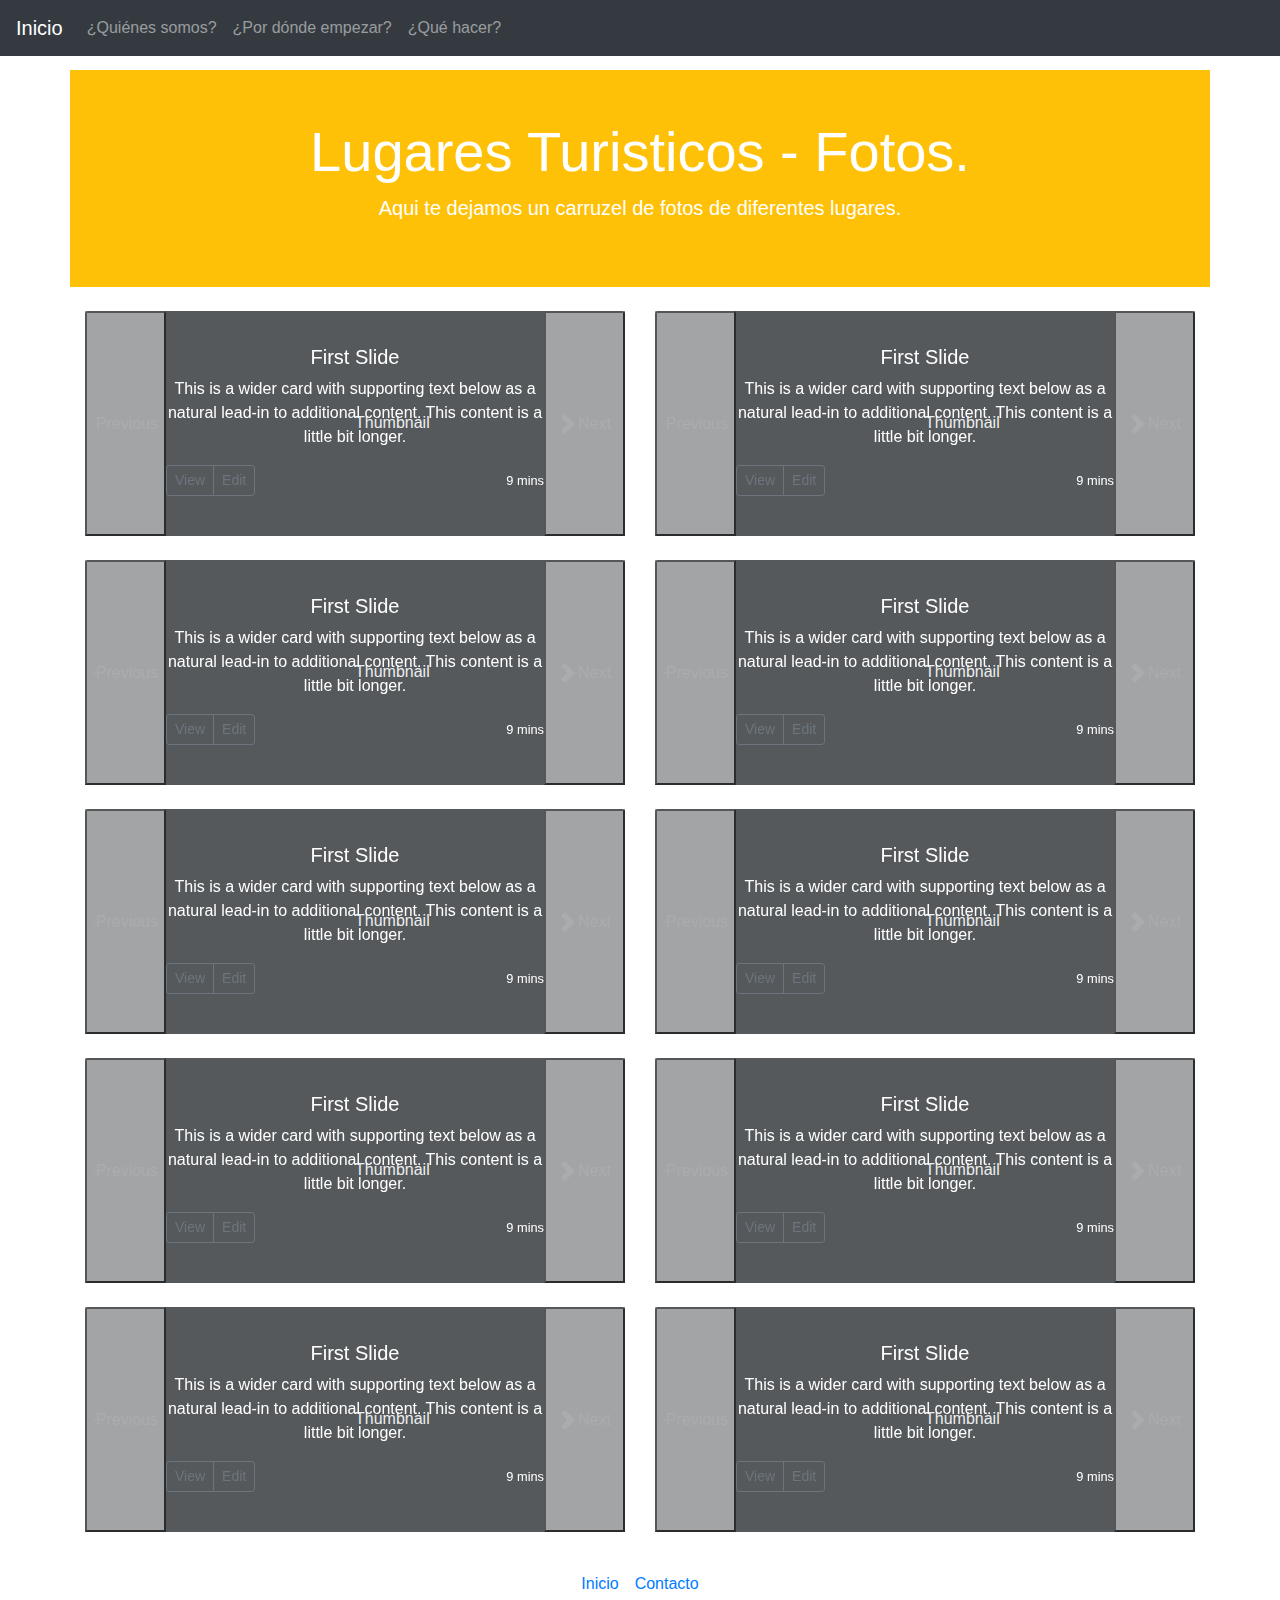
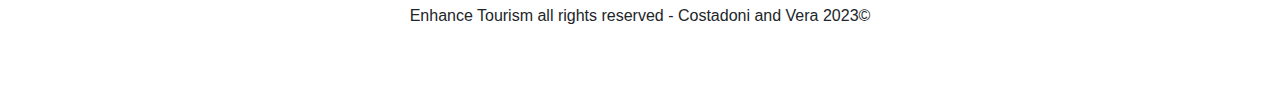
<file: lugares.html>
<!DOCTYPE html>
<html lang="en">

<head>
    <meta charset="UTF-8">
    <meta http-equiv="X-UA-Compatible" content="IE=edge">
    <meta name="viewport" content="width=device-width, initial-scale=1.0">
    <link rel="stylesheet" href="style.css">
    <link href="https://cdn.jsdelivr.net/npm/bootstrap@5.3.0/dist/css/bootstrap.min.css" rel="stylesheet"
        integrity="sha384-9ndCyUaIbzAi2FUVXJi0CjmCapSmO7SnpJef0486qhLnuZ2cdeRhO02iuK6FUUVM" crossorigin="anonymous">
    <link href="https://cdn.jsdelivr.net/npm/bootstrap@5.3.0-alpha3/dist/css/bootstrap.min.css" rel="stylesheet"
        integrity="sha384-KK94CHFLLe+nY2dmCWGMq91rCGa5gtU4mk92HdvYe+M/SXH301p5ILy+dN9+nJOZ" crossorigin="anonymous">
    <link rel="stylesheet" href="https://stackpath.bootstrapcdn.com/bootstrap/4.3.1/css/bootstrap.min.css">
    <title>Potenciar Turismo</title>
</head>

<body>
    <header>
        <nav class="navbar navbar-expand-lg navbar-dark bg-dark fixed-top">
            <a class="navbar-brand" href="index.html">Inicio</a>
            <button class="navbar-toggler" type="button" data-toggle="collapse" data-target="#navbarNav"
                aria-controls="navbarNav" aria-expanded="false" aria-label="Toggle navigation">
                <span class="navbar-toggler-icon"></span>
            </button>
            <div class="collapse navbar-collapse" id="navbarNav">
                <ul class="navbar-nav">
                    <li class="nav-item">
                        <a class="nav-link" href="#" data-toggle="collapse" data-target="#quienesSomosDropdown"
                            aria-expanded="false" aria-controls="quienesSomosDropdown">¿Quiénes somos?</a>
                        <div class="collapse sub-menu" id="quienesSomosDropdown">
                            <a class="dropdown-item" href="contacto.html">CONTACTO</a>
                        </div>
                    </li>
                    <li class="nav-item">
                        <a class="nav-link" href="#" data-toggle="collapse" data-target="#porDondeEmpezarDropdown"
                            aria-expanded="false" aria-controls="porDondeEmpezarDropdown">¿Por dónde empezar?</a>
                        <div class="collapse sub-menu" id="porDondeEmpezarDropdown">
                            <a class="dropdown-item" href="lugares.html">LUGARES TURISTICOS</a>
                            <a class="dropdown-item" href="hospedajes.html">HOSPEDAJES</a>
                        </div>
                    </li>
                    <li class="nav-item">
                        <a class="nav-link" href="#" data-toggle="collapse" data-target="#queHacerDropdown"
                            aria-expanded="false" aria-controls="queHacerDropdown">¿Qué hacer?</a>
                        <div class="collapse sub-menu" id="queHacerDropdown">
                            <a class="dropdown-item" href="gastronomia.html">GASTRONOMIA</a>
                            <a class="dropdown-item" href="eventos.html">EVENTOS</a>
                            <a class="dropdown-item" href="agencias.html">AGENCIA DE VIAJES</a>
                        </div>
                    </li>
                </ul>
            </div>
        </nav>
    </header>
    <main>

        <section id="hero" class="bg-warning text-white text-center py-5">
            <div class="container">
                <h1 class="display-4">Lugares Turisticos - Fotos.</h1>
                <p class="lead">Aqui te dejamos un carruzel de fotos de diferentes lugares.</p>
            </div>
        </section>
        <br>
        <div class="container text-center">
            <div class="row">
                <div class="col-md-6 mb-4">
                    <div id="carousel1" class="carousel slide" data-bs-ride="carousel">
                        <div id="myCarousel" class="carousel slide" data-bs-ride="carousel">
                            <div class="carousel-inner">
                                <div class="carousel-item active">
                                    <svg class="bd-placeholder-img card-img-top" width="100%" height="225"
                                        xmlns="http://www.w3.org/2000/svg" role="img"
                                        aria-label="Placeholder: Thumbnail" preserveAspectRatio="xMidYMid slice"
                                        focusable="false">
                                        <title>Placeholder</title>
                                        <rect width="100%" height="100%" fill="#55595c"></rect><text x="50%" y="50%"
                                            fill="#eceeef" dy=".3em">Thumbnail</text>
                                    </svg>
                                    <div class="carousel-caption">
                                        <h5>First Slide</h5>
                                        <p>This is a wider card with supporting text below as a natural lead-in to
                                            additional content. This content is a little bit longer.</p>
                                        <div class="d-flex justify-content-between align-items-center">
                                            <div class="btn-group">
                                                <button type="button"
                                                    class="btn btn-sm btn-outline-secondary">View</button>
                                                <button type="button"
                                                    class="btn btn-sm btn-outline-secondary">Edit</button>
                                            </div>
                                            <small class="text-body-secondary">9 mins</small>
                                        </div>
                                    </div>
                                </div>
                                <div class="carousel-item">
                                    <svg class="bd-placeholder-img card-img-top" width="100%" height="225"
                                        xmlns="http://www.w3.org/2000/svg" role="img"
                                        aria-label="Placeholder: Thumbnail" preserveAspectRatio="xMidYMid slice"
                                        focusable="false">
                                        <title>Placeholder</title>
                                        <rect width="100%" height="100%" fill="#55595c"></rect><text x="50%" y="50%"
                                            fill="#eceeef" dy=".3em">Thumbnail</text>
                                    </svg>
                                    <div class="carousel-caption">
                                        <h5>Second Slide</h5>
                                        <p>This is a wider card with supporting text below as a natural lead-in to
                                            additional content. This content is a little bit longer.</p>
                                        <div class="d-flex justify-content-between align-items-center">
                                            <div class="btn-group">
                                                <button type="button"
                                                    class="btn btn-sm btn-outline-secondary">View</button>
                                                <button type="button"
                                                    class="btn btn-sm btn-outline-secondary">Edit</button>
                                            </div>
                                            <small class="text-body-secondary">9 mins</small>
                                        </div>
                                    </div>
                                </div>
                                <!-- Agrega más elementos .carousel-item para cada foto adicional -->
                            </div>
                            <button class="carousel-control-prev" type="button" data-bs-target="#myCarousel"
                                data-bs-slide="prev">
                                <span class="carousel-control-prev-icon" aria-hidden="true"></span>
                                <span class="visually-hidden">Previous</span>
                            </button>
                            <button class="carousel-control-next" type="button" data-bs-target="#myCarousel"
                                data-bs-slide="next">
                                <span class="carousel-control-next-icon" aria-hidden="true"></span>
                                <span class="visually-hidden">Next</span>
                            </button>
                        </div>
                    </div>
                </div>
                <div class="col-md-6 mb-4">
                    <div id="carousel1" class="carousel slide" data-bs-ride="carousel">
                        <div id="myCarousel" class="carousel slide" data-bs-ride="carousel">
                            <div class="carousel-inner">
                                <div class="carousel-item active">
                                    <svg class="bd-placeholder-img card-img-top" width="100%" height="225"
                                        xmlns="http://www.w3.org/2000/svg" role="img"
                                        aria-label="Placeholder: Thumbnail" preserveAspectRatio="xMidYMid slice"
                                        focusable="false">
                                        <title>Placeholder</title>
                                        <rect width="100%" height="100%" fill="#55595c"></rect><text x="50%" y="50%"
                                            fill="#eceeef" dy=".3em">Thumbnail</text>
                                    </svg>
                                    <div class="carousel-caption">
                                        <h5>First Slide</h5>
                                        <p>This is a wider card with supporting text below as a natural lead-in to
                                            additional content. This content is a little bit longer.</p>
                                        <div class="d-flex justify-content-between align-items-center">
                                            <div class="btn-group">
                                                <button type="button"
                                                    class="btn btn-sm btn-outline-secondary">View</button>
                                                <button type="button"
                                                    class="btn btn-sm btn-outline-secondary">Edit</button>
                                            </div>
                                            <small class="text-body-secondary">9 mins</small>
                                        </div>
                                    </div>
                                </div>
                                <div class="carousel-item">
                                    <svg class="bd-placeholder-img card-img-top" width="100%" height="225"
                                        xmlns="http://www.w3.org/2000/svg" role="img"
                                        aria-label="Placeholder: Thumbnail" preserveAspectRatio="xMidYMid slice"
                                        focusable="false">
                                        <title>Placeholder</title>
                                        <rect width="100%" height="100%" fill="#55595c"></rect><text x="50%" y="50%"
                                            fill="#eceeef" dy=".3em">Thumbnail</text>
                                    </svg>
                                    <div class="carousel-caption">
                                        <h5>Second Slide</h5>
                                        <p>This is a wider card with supporting text below as a natural lead-in to
                                            additional content. This content is a little bit longer.</p>
                                        <div class="d-flex justify-content-between align-items-center">
                                            <div class="btn-group">
                                                <button type="button"
                                                    class="btn btn-sm btn-outline-secondary">View</button>
                                                <button type="button"
                                                    class="btn btn-sm btn-outline-secondary">Edit</button>
                                            </div>
                                            <small class="text-body-secondary">9 mins</small>
                                        </div>
                                    </div>
                                </div>
                                <!-- Agrega más elementos .carousel-item para cada foto adicional -->
                            </div>
                            <button class="carousel-control-prev" type="button" data-bs-target="#myCarousel"
                                data-bs-slide="prev">
                                <span class="carousel-control-prev-icon" aria-hidden="true"></span>
                                <span class="visually-hidden">Previous</span>
                            </button>
                            <button class="carousel-control-next" type="button" data-bs-target="#myCarousel"
                                data-bs-slide="next">
                                <span class="carousel-control-next-icon" aria-hidden="true"></span>
                                <span class="visually-hidden">Next</span>
                            </button>
                        </div>
                    </div>
                </div>
                <div class="col-md-6 mb-4">
                    <div id="carousel1" class="carousel slide" data-bs-ride="carousel">
                        <div id="myCarousel" class="carousel slide" data-bs-ride="carousel">
                            <div class="carousel-inner">
                                <div class="carousel-item active">
                                    <svg class="bd-placeholder-img card-img-top" width="100%" height="225"
                                        xmlns="http://www.w3.org/2000/svg" role="img"
                                        aria-label="Placeholder: Thumbnail" preserveAspectRatio="xMidYMid slice"
                                        focusable="false">
                                        <title>Placeholder</title>
                                        <rect width="100%" height="100%" fill="#55595c"></rect><text x="50%" y="50%"
                                            fill="#eceeef" dy=".3em">Thumbnail</text>
                                    </svg>
                                    <div class="carousel-caption">
                                        <h5>First Slide</h5>
                                        <p>This is a wider card with supporting text below as a natural lead-in to
                                            additional content. This content is a little bit longer.</p>
                                        <div class="d-flex justify-content-between align-items-center">
                                            <div class="btn-group">
                                                <button type="button"
                                                    class="btn btn-sm btn-outline-secondary">View</button>
                                                <button type="button"
                                                    class="btn btn-sm btn-outline-secondary">Edit</button>
                                            </div>
                                            <small class="text-body-secondary">9 mins</small>
                                        </div>
                                    </div>
                                </div>
                                <div class="carousel-item">
                                    <svg class="bd-placeholder-img card-img-top" width="100%" height="225"
                                        xmlns="http://www.w3.org/2000/svg" role="img"
                                        aria-label="Placeholder: Thumbnail" preserveAspectRatio="xMidYMid slice"
                                        focusable="false">
                                        <title>Placeholder</title>
                                        <rect width="100%" height="100%" fill="#55595c"></rect><text x="50%" y="50%"
                                            fill="#eceeef" dy=".3em">Thumbnail</text>
                                    </svg>
                                    <div class="carousel-caption">
                                        <h5>Second Slide</h5>
                                        <p>This is a wider card with supporting text below as a natural lead-in to
                                            additional content. This content is a little bit longer.</p>
                                        <div class="d-flex justify-content-between align-items-center">
                                            <div class="btn-group">
                                                <button type="button"
                                                    class="btn btn-sm btn-outline-secondary">View</button>
                                                <button type="button"
                                                    class="btn btn-sm btn-outline-secondary">Edit</button>
                                            </div>
                                            <small class="text-body-secondary">9 mins</small>
                                        </div>
                                    </div>
                                </div>
                                <!-- Agrega más elementos .carousel-item para cada foto adicional -->
                            </div>
                            <button class="carousel-control-prev" type="button" data-bs-target="#myCarousel"
                                data-bs-slide="prev">
                                <span class="carousel-control-prev-icon" aria-hidden="true"></span>
                                <span class="visually-hidden">Previous</span>
                            </button>
                            <button class="carousel-control-next" type="button" data-bs-target="#myCarousel"
                                data-bs-slide="next">
                                <span class="carousel-control-next-icon" aria-hidden="true"></span>
                                <span class="visually-hidden">Next</span>
                            </button>
                        </div>
                    </div>
                </div>
                <div class="col-md-6 mb-4">
                    <div id="carousel1" class="carousel slide" data-bs-ride="carousel">
                        <div id="myCarousel" class="carousel slide" data-bs-ride="carousel">
                            <div class="carousel-inner">
                                <div class="carousel-item active">
                                    <svg class="bd-placeholder-img card-img-top" width="100%" height="225"
                                        xmlns="http://www.w3.org/2000/svg" role="img"
                                        aria-label="Placeholder: Thumbnail" preserveAspectRatio="xMidYMid slice"
                                        focusable="false">
                                        <title>Placeholder</title>
                                        <rect width="100%" height="100%" fill="#55595c"></rect><text x="50%" y="50%"
                                            fill="#eceeef" dy=".3em">Thumbnail</text>
                                    </svg>
                                    <div class="carousel-caption">
                                        <h5>First Slide</h5>
                                        <p>This is a wider card with supporting text below as a natural lead-in to
                                            additional content. This content is a little bit longer.</p>
                                        <div class="d-flex justify-content-between align-items-center">
                                            <div class="btn-group">
                                                <button type="button"
                                                    class="btn btn-sm btn-outline-secondary">View</button>
                                                <button type="button"
                                                    class="btn btn-sm btn-outline-secondary">Edit</button>
                                            </div>
                                            <small class="text-body-secondary">9 mins</small>
                                        </div>
                                    </div>
                                </div>
                                <div class="carousel-item">
                                    <svg class="bd-placeholder-img card-img-top" width="100%" height="225"
                                        xmlns="http://www.w3.org/2000/svg" role="img"
                                        aria-label="Placeholder: Thumbnail" preserveAspectRatio="xMidYMid slice"
                                        focusable="false">
                                        <title>Placeholder</title>
                                        <rect width="100%" height="100%" fill="#55595c"></rect><text x="50%" y="50%"
                                            fill="#eceeef" dy=".3em">Thumbnail</text>
                                    </svg>
                                    <div class="carousel-caption">
                                        <h5>Second Slide</h5>
                                        <p>This is a wider card with supporting text below as a natural lead-in to
                                            additional content. This content is a little bit longer.</p>
                                        <div class="d-flex justify-content-between align-items-center">
                                            <div class="btn-group">
                                                <button type="button"
                                                    class="btn btn-sm btn-outline-secondary">View</button>
                                                <button type="button"
                                                    class="btn btn-sm btn-outline-secondary">Edit</button>
                                            </div>
                                            <small class="text-body-secondary">9 mins</small>
                                        </div>
                                    </div>
                                </div>
                                <!-- Agrega más elementos .carousel-item para cada foto adicional -->
                            </div>
                            <button class="carousel-control-prev" type="button" data-bs-target="#myCarousel"
                                data-bs-slide="prev">
                                <span class="carousel-control-prev-icon" aria-hidden="true"></span>
                                <span class="visually-hidden">Previous</span>
                            </button>
                            <button class="carousel-control-next" type="button" data-bs-target="#myCarousel"
                                data-bs-slide="next">
                                <span class="carousel-control-next-icon" aria-hidden="true"></span>
                                <span class="visually-hidden">Next</span>
                            </button>
                        </div>
                    </div>
                </div>
                <div class="col-md-6 mb-4">
                    <div id="carousel1" class="carousel slide" data-bs-ride="carousel">
                        <div id="myCarousel" class="carousel slide" data-bs-ride="carousel">
                            <div class="carousel-inner">
                                <div class="carousel-item active">
                                    <svg class="bd-placeholder-img card-img-top" width="100%" height="225"
                                        xmlns="http://www.w3.org/2000/svg" role="img"
                                        aria-label="Placeholder: Thumbnail" preserveAspectRatio="xMidYMid slice"
                                        focusable="false">
                                        <title>Placeholder</title>
                                        <rect width="100%" height="100%" fill="#55595c"></rect><text x="50%" y="50%"
                                            fill="#eceeef" dy=".3em">Thumbnail</text>
                                    </svg>
                                    <div class="carousel-caption">
                                        <h5>First Slide</h5>
                                        <p>This is a wider card with supporting text below as a natural lead-in to
                                            additional content. This content is a little bit longer.</p>
                                        <div class="d-flex justify-content-between align-items-center">
                                            <div class="btn-group">
                                                <button type="button"
                                                    class="btn btn-sm btn-outline-secondary">View</button>
                                                <button type="button"
                                                    class="btn btn-sm btn-outline-secondary">Edit</button>
                                            </div>
                                            <small class="text-body-secondary">9 mins</small>
                                        </div>
                                    </div>
                                </div>
                                <div class="carousel-item">
                                    <svg class="bd-placeholder-img card-img-top" width="100%" height="225"
                                        xmlns="http://www.w3.org/2000/svg" role="img"
                                        aria-label="Placeholder: Thumbnail" preserveAspectRatio="xMidYMid slice"
                                        focusable="false">
                                        <title>Placeholder</title>
                                        <rect width="100%" height="100%" fill="#55595c"></rect><text x="50%" y="50%"
                                            fill="#eceeef" dy=".3em">Thumbnail</text>
                                    </svg>
                                    <div class="carousel-caption">
                                        <h5>Second Slide</h5>
                                        <p>This is a wider card with supporting text below as a natural lead-in to
                                            additional content. This content is a little bit longer.</p>
                                        <div class="d-flex justify-content-between align-items-center">
                                            <div class="btn-group">
                                                <button type="button"
                                                    class="btn btn-sm btn-outline-secondary">View</button>
                                                <button type="button"
                                                    class="btn btn-sm btn-outline-secondary">Edit</button>
                                            </div>
                                            <small class="text-body-secondary">9 mins</small>
                                        </div>
                                    </div>
                                </div>
                                <!-- Agrega más elementos .carousel-item para cada foto adicional -->
                            </div>
                            <button class="carousel-control-prev" type="button" data-bs-target="#myCarousel"
                                data-bs-slide="prev">
                                <span class="carousel-control-prev-icon" aria-hidden="true"></span>
                                <span class="visually-hidden">Previous</span>
                            </button>
                            <button class="carousel-control-next" type="button" data-bs-target="#myCarousel"
                                data-bs-slide="next">
                                <span class="carousel-control-next-icon" aria-hidden="true"></span>
                                <span class="visually-hidden">Next</span>
                            </button>
                        </div>
                    </div>
                </div>
                <div class="col-md-6 mb-4">
                    <div id="carousel1" class="carousel slide" data-bs-ride="carousel">
                        <div id="myCarousel" class="carousel slide" data-bs-ride="carousel">
                            <div class="carousel-inner">
                                <div class="carousel-item active">
                                    <svg class="bd-placeholder-img card-img-top" width="100%" height="225"
                                        xmlns="http://www.w3.org/2000/svg" role="img"
                                        aria-label="Placeholder: Thumbnail" preserveAspectRatio="xMidYMid slice"
                                        focusable="false">
                                        <title>Placeholder</title>
                                        <rect width="100%" height="100%" fill="#55595c"></rect><text x="50%" y="50%"
                                            fill="#eceeef" dy=".3em">Thumbnail</text>
                                    </svg>
                                    <div class="carousel-caption">
                                        <h5>First Slide</h5>
                                        <p>This is a wider card with supporting text below as a natural lead-in to
                                            additional content. This content is a little bit longer.</p>
                                        <div class="d-flex justify-content-between align-items-center">
                                            <div class="btn-group">
                                                <button type="button"
                                                    class="btn btn-sm btn-outline-secondary">View</button>
                                                <button type="button"
                                                    class="btn btn-sm btn-outline-secondary">Edit</button>
                                            </div>
                                            <small class="text-body-secondary">9 mins</small>
                                        </div>
                                    </div>
                                </div>
                                <div class="carousel-item">
                                    <svg class="bd-placeholder-img card-img-top" width="100%" height="225"
                                        xmlns="http://www.w3.org/2000/svg" role="img"
                                        aria-label="Placeholder: Thumbnail" preserveAspectRatio="xMidYMid slice"
                                        focusable="false">
                                        <title>Placeholder</title>
                                        <rect width="100%" height="100%" fill="#55595c"></rect><text x="50%" y="50%"
                                            fill="#eceeef" dy=".3em">Thumbnail</text>
                                    </svg>
                                    <div class="carousel-caption">
                                        <h5>Second Slide</h5>
                                        <p>This is a wider card with supporting text below as a natural lead-in to
                                            additional content. This content is a little bit longer.</p>
                                        <div class="d-flex justify-content-between align-items-center">
                                            <div class="btn-group">
                                                <button type="button"
                                                    class="btn btn-sm btn-outline-secondary">View</button>
                                                <button type="button"
                                                    class="btn btn-sm btn-outline-secondary">Edit</button>
                                            </div>
                                            <small class="text-body-secondary">9 mins</small>
                                        </div>
                                    </div>
                                </div>
                                <!-- Agrega más elementos .carousel-item para cada foto adicional -->
                            </div>
                            <button class="carousel-control-prev" type="button" data-bs-target="#myCarousel"
                                data-bs-slide="prev">
                                <span class="carousel-control-prev-icon" aria-hidden="true"></span>
                                <span class="visually-hidden">Previous</span>
                            </button>
                            <button class="carousel-control-next" type="button" data-bs-target="#myCarousel"
                                data-bs-slide="next">
                                <span class="carousel-control-next-icon" aria-hidden="true"></span>
                                <span class="visually-hidden">Next</span>
                            </button>
                        </div>
                    </div>
                </div>
                <div class="col-md-6 mb-4">
                    <div id="carousel1" class="carousel slide" data-bs-ride="carousel">
                        <div id="myCarousel" class="carousel slide" data-bs-ride="carousel">
                            <div class="carousel-inner">
                                <div class="carousel-item active">
                                    <svg class="bd-placeholder-img card-img-top" width="100%" height="225"
                                        xmlns="http://www.w3.org/2000/svg" role="img"
                                        aria-label="Placeholder: Thumbnail" preserveAspectRatio="xMidYMid slice"
                                        focusable="false">
                                        <title>Placeholder</title>
                                        <rect width="100%" height="100%" fill="#55595c"></rect><text x="50%" y="50%"
                                            fill="#eceeef" dy=".3em">Thumbnail</text>
                                    </svg>
                                    <div class="carousel-caption">
                                        <h5>First Slide</h5>
                                        <p>This is a wider card with supporting text below as a natural lead-in to
                                            additional content. This content is a little bit longer.</p>
                                        <div class="d-flex justify-content-between align-items-center">
                                            <div class="btn-group">
                                                <button type="button"
                                                    class="btn btn-sm btn-outline-secondary">View</button>
                                                <button type="button"
                                                    class="btn btn-sm btn-outline-secondary">Edit</button>
                                            </div>
                                            <small class="text-body-secondary">9 mins</small>
                                        </div>
                                    </div>
                                </div>
                                <div class="carousel-item">
                                    <svg class="bd-placeholder-img card-img-top" width="100%" height="225"
                                        xmlns="http://www.w3.org/2000/svg" role="img"
                                        aria-label="Placeholder: Thumbnail" preserveAspectRatio="xMidYMid slice"
                                        focusable="false">
                                        <title>Placeholder</title>
                                        <rect width="100%" height="100%" fill="#55595c"></rect><text x="50%" y="50%"
                                            fill="#eceeef" dy=".3em">Thumbnail</text>
                                    </svg>
                                    <div class="carousel-caption">
                                        <h5>Second Slide</h5>
                                        <p>This is a wider card with supporting text below as a natural lead-in to
                                            additional content. This content is a little bit longer.</p>
                                        <div class="d-flex justify-content-between align-items-center">
                                            <div class="btn-group">
                                                <button type="button"
                                                    class="btn btn-sm btn-outline-secondary">View</button>
                                                <button type="button"
                                                    class="btn btn-sm btn-outline-secondary">Edit</button>
                                            </div>
                                            <small class="text-body-secondary">9 mins</small>
                                        </div>
                                    </div>
                                </div>
                                <!-- Agrega más elementos .carousel-item para cada foto adicional -->
                            </div>
                            <button class="carousel-control-prev" type="button" data-bs-target="#myCarousel"
                                data-bs-slide="prev">
                                <span class="carousel-control-prev-icon" aria-hidden="true"></span>
                                <span class="visually-hidden">Previous</span>
                            </button>
                            <button class="carousel-control-next" type="button" data-bs-target="#myCarousel"
                                data-bs-slide="next">
                                <span class="carousel-control-next-icon" aria-hidden="true"></span>
                                <span class="visually-hidden">Next</span>
                            </button>
                        </div>
                    </div>
                </div>
                <div class="col-md-6 mb-4">
                    <div id="carousel1" class="carousel slide" data-bs-ride="carousel">
                        <div id="myCarousel" class="carousel slide" data-bs-ride="carousel">
                            <div class="carousel-inner">
                                <div class="carousel-item active">
                                    <svg class="bd-placeholder-img card-img-top" width="100%" height="225"
                                        xmlns="http://www.w3.org/2000/svg" role="img"
                                        aria-label="Placeholder: Thumbnail" preserveAspectRatio="xMidYMid slice"
                                        focusable="false">
                                        <title>Placeholder</title>
                                        <rect width="100%" height="100%" fill="#55595c"></rect><text x="50%" y="50%"
                                            fill="#eceeef" dy=".3em">Thumbnail</text>
                                    </svg>
                                    <div class="carousel-caption">
                                        <h5>First Slide</h5>
                                        <p>This is a wider card with supporting text below as a natural lead-in to
                                            additional content. This content is a little bit longer.</p>
                                        <div class="d-flex justify-content-between align-items-center">
                                            <div class="btn-group">
                                                <button type="button"
                                                    class="btn btn-sm btn-outline-secondary">View</button>
                                                <button type="button"
                                                    class="btn btn-sm btn-outline-secondary">Edit</button>
                                            </div>
                                            <small class="text-body-secondary">9 mins</small>
                                        </div>
                                    </div>
                                </div>
                                <div class="carousel-item">
                                    <svg class="bd-placeholder-img card-img-top" width="100%" height="225"
                                        xmlns="http://www.w3.org/2000/svg" role="img"
                                        aria-label="Placeholder: Thumbnail" preserveAspectRatio="xMidYMid slice"
                                        focusable="false">
                                        <title>Placeholder</title>
                                        <rect width="100%" height="100%" fill="#55595c"></rect><text x="50%" y="50%"
                                            fill="#eceeef" dy=".3em">Thumbnail</text>
                                    </svg>
                                    <div class="carousel-caption">
                                        <h5>Second Slide</h5>
                                        <p>This is a wider card with supporting text below as a natural lead-in to
                                            additional content. This content is a little bit longer.</p>
                                        <div class="d-flex justify-content-between align-items-center">
                                            <div class="btn-group">
                                                <button type="button"
                                                    class="btn btn-sm btn-outline-secondary">View</button>
                                                <button type="button"
                                                    class="btn btn-sm btn-outline-secondary">Edit</button>
                                            </div>
                                            <small class="text-body-secondary">9 mins</small>
                                        </div>
                                    </div>
                                </div>
                                <!-- Agrega más elementos .carousel-item para cada foto adicional -->
                            </div>
                            <button class="carousel-control-prev" type="button" data-bs-target="#myCarousel"
                                data-bs-slide="prev">
                                <span class="carousel-control-prev-icon" aria-hidden="true"></span>
                                <span class="visually-hidden">Previous</span>
                            </button>
                            <button class="carousel-control-next" type="button" data-bs-target="#myCarousel"
                                data-bs-slide="next">
                                <span class="carousel-control-next-icon" aria-hidden="true"></span>
                                <span class="visually-hidden">Next</span>
                            </button>
                        </div>
                    </div>
                </div>
                <div class="col-md-6 mb-4">
                    <div id="carousel1" class="carousel slide" data-bs-ride="carousel">
                        <div id="myCarousel" class="carousel slide" data-bs-ride="carousel">
                            <div class="carousel-inner">
                                <div class="carousel-item active">
                                    <svg class="bd-placeholder-img card-img-top" width="100%" height="225"
                                        xmlns="http://www.w3.org/2000/svg" role="img"
                                        aria-label="Placeholder: Thumbnail" preserveAspectRatio="xMidYMid slice"
                                        focusable="false">
                                        <title>Placeholder</title>
                                        <rect width="100%" height="100%" fill="#55595c"></rect><text x="50%" y="50%"
                                            fill="#eceeef" dy=".3em">Thumbnail</text>
                                    </svg>
                                    <div class="carousel-caption">
                                        <h5>First Slide</h5>
                                        <p>This is a wider card with supporting text below as a natural lead-in to
                                            additional content. This content is a little bit longer.</p>
                                        <div class="d-flex justify-content-between align-items-center">
                                            <div class="btn-group">
                                                <button type="button"
                                                    class="btn btn-sm btn-outline-secondary">View</button>
                                                <button type="button"
                                                    class="btn btn-sm btn-outline-secondary">Edit</button>
                                            </div>
                                            <small class="text-body-secondary">9 mins</small>
                                        </div>
                                    </div>
                                </div>
                                <div class="carousel-item">
                                    <svg class="bd-placeholder-img card-img-top" width="100%" height="225"
                                        xmlns="http://www.w3.org/2000/svg" role="img"
                                        aria-label="Placeholder: Thumbnail" preserveAspectRatio="xMidYMid slice"
                                        focusable="false">
                                        <title>Placeholder</title>
                                        <rect width="100%" height="100%" fill="#55595c"></rect><text x="50%" y="50%"
                                            fill="#eceeef" dy=".3em">Thumbnail</text>
                                    </svg>
                                    <div class="carousel-caption">
                                        <h5>Second Slide</h5>
                                        <p>This is a wider card with supporting text below as a natural lead-in to
                                            additional content. This content is a little bit longer.</p>
                                        <div class="d-flex justify-content-between align-items-center">
                                            <div class="btn-group">
                                                <button type="button"
                                                    class="btn btn-sm btn-outline-secondary">View</button>
                                                <button type="button"
                                                    class="btn btn-sm btn-outline-secondary">Edit</button>
                                            </div>
                                            <small class="text-body-secondary">9 mins</small>
                                        </div>
                                    </div>
                                </div>
                                <!-- Agrega más elementos .carousel-item para cada foto adicional -->
                            </div>
                            <button class="carousel-control-prev" type="button" data-bs-target="#myCarousel"
                                data-bs-slide="prev">
                                <span class="carousel-control-prev-icon" aria-hidden="true"></span>
                                <span class="visually-hidden">Previous</span>
                            </button>
                            <button class="carousel-control-next" type="button" data-bs-target="#myCarousel"
                                data-bs-slide="next">
                                <span class="carousel-control-next-icon" aria-hidden="true"></span>
                                <span class="visually-hidden">Next</span>
                            </button>
                        </div>
                    </div>
                </div>
                <div class="col-md-6 mb-4">
                    <div id="carousel1" class="carousel slide" data-bs-ride="carousel">
                        <div id="myCarousel" class="carousel slide" data-bs-ride="carousel">
                            <div class="carousel-inner">
                                <div class="carousel-item active">
                                    <svg class="bd-placeholder-img card-img-top" width="100%" height="225"
                                        xmlns="http://www.w3.org/2000/svg" role="img"
                                        aria-label="Placeholder: Thumbnail" preserveAspectRatio="xMidYMid slice"
                                        focusable="false">
                                        <title>Placeholder</title>
                                        <rect width="100%" height="100%" fill="#55595c"></rect><text x="50%" y="50%"
                                            fill="#eceeef" dy=".3em">Thumbnail</text>
                                    </svg>
                                    <div class="carousel-caption">
                                        <h5>First Slide</h5>
                                        <p>This is a wider card with supporting text below as a natural lead-in to
                                            additional content. This content is a little bit longer.</p>
                                        <div class="d-flex justify-content-between align-items-center">
                                            <div class="btn-group">
                                                <button type="button"
                                                    class="btn btn-sm btn-outline-secondary">View</button>
                                                <button type="button"
                                                    class="btn btn-sm btn-outline-secondary">Edit</button>
                                            </div>
                                            <small class="text-body-secondary">9 mins</small>
                                        </div>
                                    </div>
                                </div>
                                <div class="carousel-item">
                                    <svg class="bd-placeholder-img card-img-top" width="100%" height="225"
                                        xmlns="http://www.w3.org/2000/svg" role="img"
                                        aria-label="Placeholder: Thumbnail" preserveAspectRatio="xMidYMid slice"
                                        focusable="false">
                                        <title>Placeholder</title>
                                        <rect width="100%" height="100%" fill="#55595c"></rect><text x="50%" y="50%"
                                            fill="#eceeef" dy=".3em">Thumbnail</text>
                                    </svg>
                                    <div class="carousel-caption">
                                        <h5>Second Slide</h5>
                                        <p>This is a wider card with supporting text below as a natural lead-in to
                                            additional content. This content is a little bit longer.</p>
                                        <div class="d-flex justify-content-between align-items-center">
                                            <div class="btn-group">
                                                <button type="button"
                                                    class="btn btn-sm btn-outline-secondary">View</button>
                                                <button type="button"
                                                    class="btn btn-sm btn-outline-secondary">Edit</button>
                                            </div>
                                            <small class="text-body-secondary">9 mins</small>
                                        </div>
                                    </div>
                                </div>
                                <!-- Agrega más elementos .carousel-item para cada foto adicional -->
                            </div>
                            <button class="carousel-control-prev" type="button" data-bs-target="#myCarousel"
                                data-bs-slide="prev">
                                <span class="carousel-control-prev-icon" aria-hidden="true"></span>
                                <span class="visually-hidden">Previous</span>
                            </button>
                            <button class="carousel-control-next" type="button" data-bs-target="#myCarousel"
                                data-bs-slide="next">
                                <span class="carousel-control-next-icon" aria-hidden="true"></span>
                                <span class="visually-hidden">Next</span>
                            </button>
                        </div>
                    </div>
                </div>
            </div>
        </div>
    </main>
    <div class="container">
        <footer class="py-2">
            <ul class="nav justify-content-center">
                <li class="nav-item"><a href="index.html" class="nav-link px-2 text-body-secondary">Inicio</a></li>
                <li class="nav-item"><a href="contacto.html" class="nav-link px-2 text-body-secondary">Contacto</a></li>
            </ul>
            <p class="text-center text-body-secondary">Enhance Tourism all rights reserved - Costadoni and Vera 2023©
            </p>
        </footer>
    </div>
    <script src="https://cdn.jsdelivr.net/npm/bootstrap@5.3.0-alpha3/dist/js/bootstrap.bundle.min.js"
        integrity="sha384-ENjdO4Dr2bkBIFxQpeoTz1HIcje39Wm4jDKdf19U8gI4ddQ3GYNS7NTKfAdVQSZe"
        crossorigin="anonymous"></script>
    <script src="https://cdnjs.cloudflare.com/ajax/libs/bootstrap/5.0.2/js/bootstrap.bundle.min.js"
        integrity="sha384-xm/yVuxyZNl+HTkV2E3x72n0/G2rpJU8H50A9wATmPk6p/vwQgYAX82/CN4o8RVW"
        crossorigin="anonymous"></script>
    <script src="https://cdn.jsdelivr.net/npm/bootstrap@5.3.0/dist/js/bootstrap.bundle.min.js"
        integrity="sha384-geWF76RCwLtnZ8qwWowPQNguL3RmwHVBC9FhGdlKrxdiJJigb/j/68SIy3Te4Bkz"
        crossorigin="anonymous"></script>
    <script src="https://code.jquery.com/jquery-3.3.1.slim.min.js"></script>
    <script src="https://cdnjs.cloudflare.com/ajax/libs/popper.js/1.14.7/umd/popper.min.js"></script>
    <script src="https://stackpath.bootstrapcdn.com/bootstrap/4.3.1/js/bootstrap.min.js"></script>
</body>

</html>
</file>
<file: modulo_1_enlace_ministerio/style.css>
body {
  width: 100vw;
  background-color: #ffffff;
  font-family: Jetbrains Mono;
}
.footer {
  position: relative;
  width: 100%;
  background-color: #202020;
  min-height: 0px;
  padding: 0px 0px;
  display: flex;
  justify-content: center;
  align-items: center;
  flex-direction: column;
  margin-top: 0px;
}
.temp {
  justify-content: center;
  display: flex;
  align-items: center;
  text-align: center;
  font-size: x-large;
  margin-top: 15rem;
}
.social-icon, .menu {
  position: relative;
  display: flex;
  justify-content: center;
  align-items: center;
  margin: 100px 0;
  flex-wrap: wrap;
  gap: 10px;
}

.social-icon__item, .menu__item {
  list-style: none;
}
.social-icon__link {
  font-size: 2rem;
  color: #fff;
  margin: 0 10px;
  display: inline-block;
  transition: 0.5s;
}
.social-icon__link:hover{
  transform: translateY(-10px);
}
.menu__link {
  font-family: 1.2rem;
  color: #fff;
  margin: 0 10px;
  display: inline-block;
  transition: 0.5s;
  text-decoration: none;
  opacity: 0.75;
  font-weight: 300;
}
.menu_link:hover{
  opacity: 1;
}
.footer p {
  color: #000000;
  margin: 15px 0 10px 0;
  font-size: 1rem;
  font-weight: 300;
}
.wave {
  position: absolute;
  top: -100px;
  left: 0;
  width: 100%;
  height: 100px;
  background: url(/img-inicio/wave3.png);
  background-size: 1000px 100px;
}
.wave#wave1 {
  z-index: 1000;
  opacity: 1;
  bottom: 0;
  animation: animateWaves 4s linear infinite;
}
.wave#wave2 {
  z-index: 999;
  opacity: 0.5;
  bottom: 10px;
  animation: animate 4s linear infinite !important;
}
.wave#wave3 {
  z-index: 1000;
  opacity: 0.2;
  bottom: 15px;
  animation: animateWaves 3s linear infinite;
}
.wave#wave4 {
  z-index: 999;
  opacity: 0.7;
  bottom: 20px;
  animation: animate 3s linear infinite;
}
@keyframes animateWaves {
  0% {
    background-position-x: 1000px;
  }
  100% {
    background-position-x: 0px;
  }
}

@keyframes animate {
  0% {
    background-position-x: -1000px;
  }
  100% {
    background-position-x: 0px;
  }
}

.social-icon__item .md {
  color: white;
}
.lea {
  background-image: url(/img-inicio/destinos-para-conocer-en-Formosa-02.png);
  background-position: center;
  background-repeat: no-repeat;
  background-size: cover;
  /* background-attachment: fixed;   */
}
</file>
<file: agencias.css>
#hero {
  animation: fadeIn 1s;
}

@keyframes fadeIn {
  from {
    opacity: 0;
  }

  to {
    opacity: 1;
  }
}

.footer {
  background-color: #343a40;
}

.navbar-brand {
  font-size: 24px;
}

.navbar-nav .nav-link {
  animation: fadeInRight 0.5s ease-in-out;
}

.sub-menu {
  background-color: #5e5e5e;
  padding: 10px;
  border-radius: 0 0 4px 4px;
  animation: fadeInDown 0.5s ease-in-out;
}

.sub-menu .dropdown-item {
  color: #ffffff;
  transition: all 0.3s ease-in-out;
}

.sub-menu .dropdown-item:hover {
  background-color: #9b9b9b;
}

@keyframes fadeInRight {
  from {
    opacity: 0;
    transform: translateX(30px);
  }

  to {
    opacity: 1;
    transform: translateX(0);
  }
}

@keyframes fadeInDown {
  from {
    opacity: 0;
    transform: translateY(-10px);
  }

  to {
    opacity: 1;
    transform: translateY(0);
  }
}

body {
  display: flex;
  flex-direction: column;
  align-items: center;
  min-height: 100vh;
  margin: 0;
  padding: 0;
  padding-top: 70px;
  padding-bottom: 50px;
  height: 100%;
  background-image: url(https://i1.wp.com/fueradeeje.com/wp-content/uploads/2020/04/destinos-para-conocer-en-Formosa-02.jpg?resize=1536%2C1021&ssl=1);
  background-size: cover;
  background-repeat: no-repeat;
  background-attachment: fixed;
}

.card:hover {
  transform: scale(0.9);
  transition: transform 0.3s ease;
}
</file>
<file: style.css>
.footer {
  background-color: #343a40;
}

.card:hover {
  transform: scale(1.1);
  transition: transform 0.6s ease;
}

.navbar-brand {
  font-size: 24px;
}

.navbar-nav .nav-link {
  animation: fadeInRight 0.5s ease-in-out;
}

.sub-menu {
  background-color: #5e5e5e;
  padding: 10px;
  border-radius: 0 0 4px 4px;
  animation: fadeInDown 0.5s ease-in-out;
}

.sub-menu .dropdown-item {
  color: #ffffff;
  transition: all 0.3s ease-in-out;
}

.sub-menu .dropdown-item:hover {
  background-color: #9b9b9b;
}

@keyframes fadeInRight {
  from {
    opacity: 0;
    transform: translateX(30px);
  }

  to {
    opacity: 1;
    transform: translateX(0);
  }
}

@keyframes fadeInDown {
  from {
    opacity: 0;
    transform: translateY(-10px);
  }

  to {
    opacity: 1;
    transform: translateY(0);
  }
}

#hero {
  animation: fadeIn 1s;
}

@keyframes fadeIn {
  from {
    opacity: 0;
  }

  to {
    opacity: 1;
  }
}

body {
  display: flex;
  flex-direction: column;
  align-items: center;
  min-height: 100vh;
  margin: 0;
  padding: 0;
  padding-top: 70px;
  padding-bottom: 50px;
  height: 100%;
  background-image: url(https://i1.wp.com/fueradeeje.com/wp-content/uploads/2020/04/destinos-para-conocer-en-Formosa-02.jpg?resize=1536%2C1021&ssl=1);
  background-size: cover;
  background-repeat: no-repeat;
  background-attachment: fixed;
}

.navbar {
  margin-bottom: 20px;
}

.content {
  flex: 1;
  display: flex;
  flex-direction: column;
  align-items: center;
  justify-content: center;
  margin-top: 50px;
  margin-bottom: 50px;
  min-height: 100%;
}

.contact-section,
.user-card {
  border: 1px solid #ddd;
  border-radius: 4px;
  padding: 20px;
  transition: all 0.3s ease;
  background-color: #ddd;
}

.contact-section:hover,
.user-card:hover {
  transform: scale(1.05);
}

.contact-section {
  max-width: 500px;
  margin: auto;
  box-shadow: 0 0 10px rgba(0, 0, 0, 0.3);
  background-color: #ddd;
}

.user-card {
  margin-bottom: 20px;
  box-shadow: 0 0 10px rgba(0, 0, 0, 0.3);
}

.user-card img {
  width: 120px;
  height: 120px;
  border-radius: 50%;
  object-fit: cover;
  margin-bottom: 10px;
  cursor: pointer;
}

.user-card h4 {
  margin-bottom: 5px;
}

.user-card p {
  margin-bottom: 0;
}

@media (max-width: 576px) {

  .contact-section,
  .user-card {
    max-width: 100%;
  }
}

.containerr {
  background-color: #f8f8f8;
  padding: 20px;
  border-radius: 5px;
}

#commentsContainer {
  margin-top: 20px;
}

.comment {
  background-color: #9a9a9a;
  padding: 10px;
  margin-bottom: 10px;
  border-radius: 5px;
}

.comment .name {
  font-weight: bold;
}

.comment .timestamp {
  font-size: 12px;
  color: #888;
}

.gmap_canvas {
  overflow: hidden;
  background: none !important;
  height: 383px;
  width: 466px;
}

.mapouter {
  position: relative;
  text-align: right;
  height: 383px;
  width: 466px;
}
</file>
<file: hospedajes.css>
h2 {
    font-size: 2.5rem;
    font-weight: bold;
  }
  
  h4 {
    font-size: 1.8rem;
    font-weight: bold;
  }
  
  p {
    font-size: 1.2rem;
  }

  .carousel-item img {
    height: 400px;
    width: auto;
    object-fit: contain;
  }
</file>
